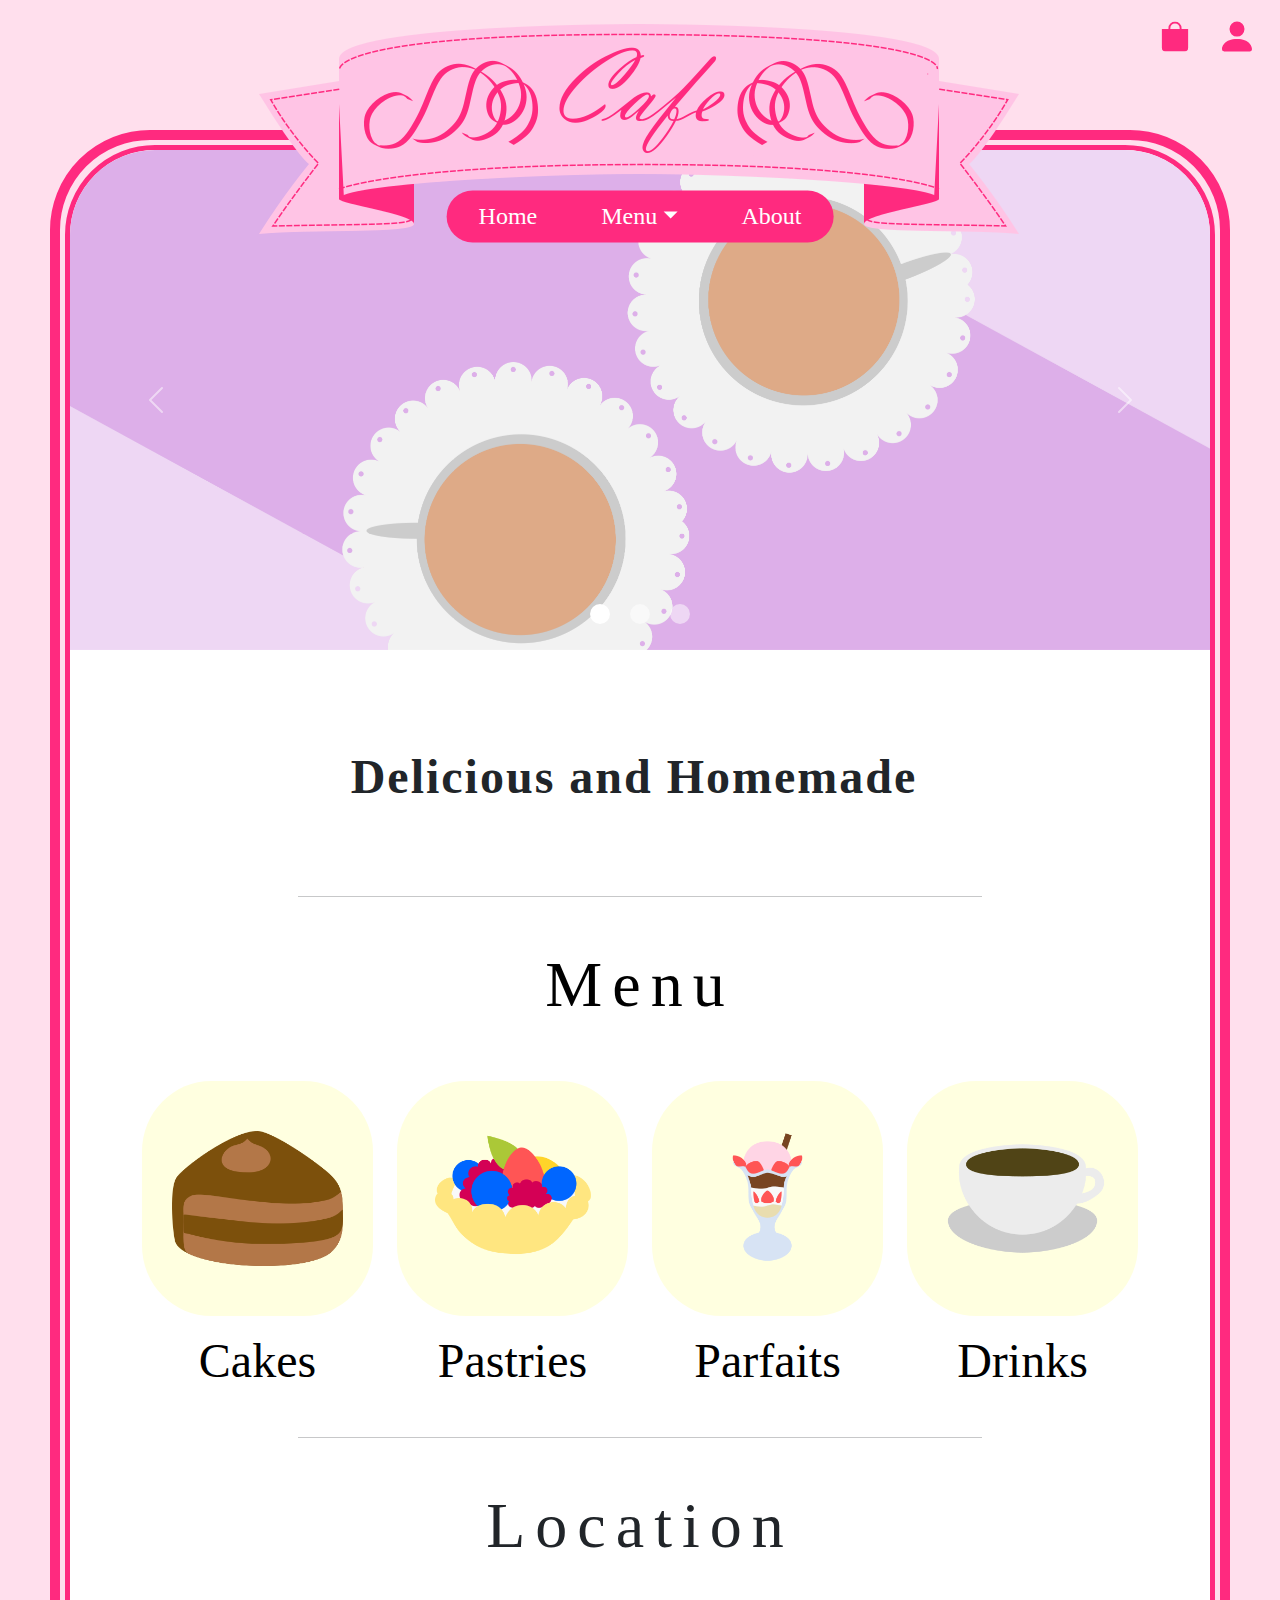
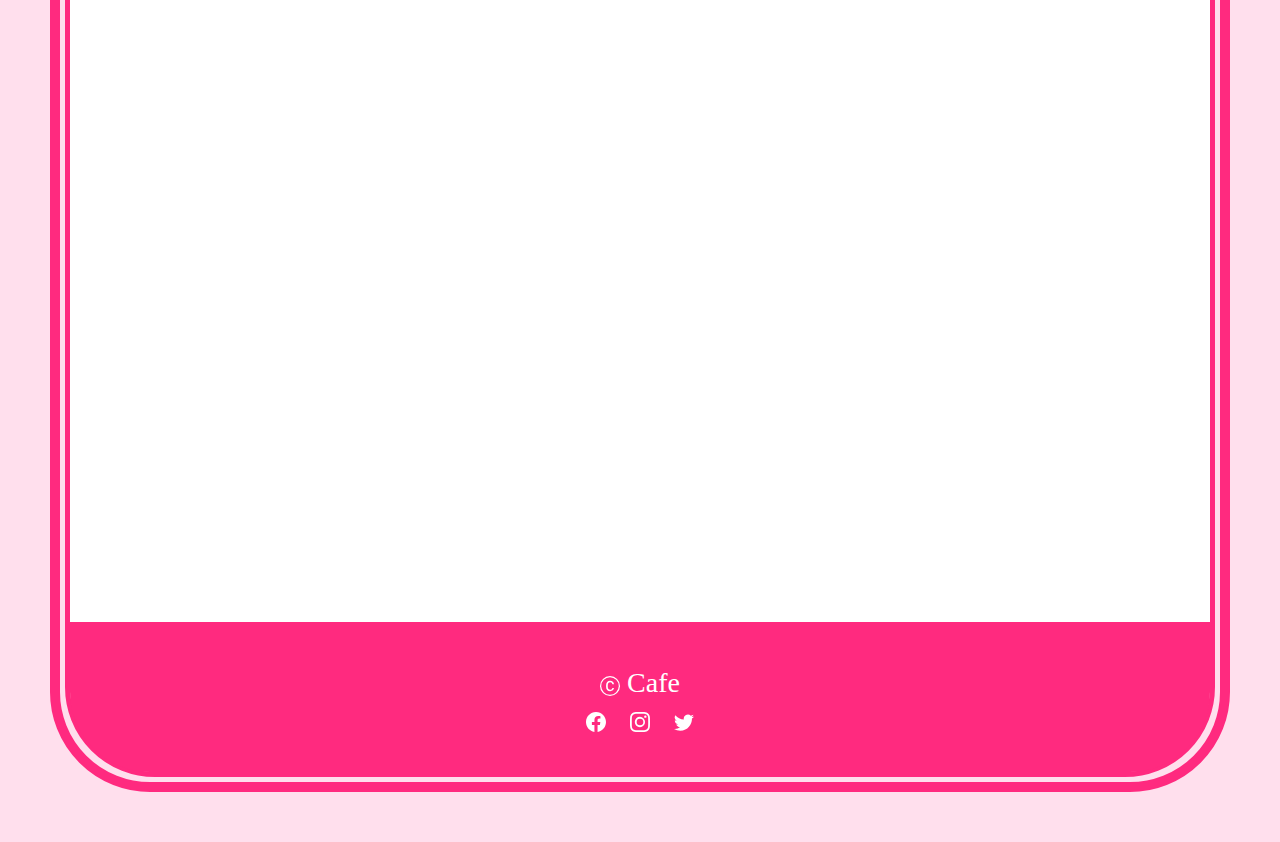
<file: index.html>
<!DOCTYPE html>
<html lang="en">
<head>
    <meta charset="UTF-8">
    <meta name="viewport" content="width=device-width, initial-scale=1.0">
    <title>Cafe</title>
    <link href="https://cdn.jsdelivr.net/npm/bootstrap@5.3.3/dist/css/bootstrap.min.css" rel="stylesheet" integrity="sha384-QWTKZyjpPEjISv5WaRU9OFeRpok6YctnYmDr5pNlyT2bRjXh0JMhjY6hW+ALEwIH" crossorigin="anonymous">
    <link rel="stylesheet" href="./styles.css">
</head>
<body>
    <div id="content-border">
        <header style="height: 0px;">
            <nav class="navbar navbar-expand-lg">
                <div class="container-fluid">
                    <a href="./index.html" class="navbar-brand" id="headerImg">
                        <h1 class="d-lg-none position-absolute top-0 left-0">Cafe</h1>
                        <img class="d-none d-lg-block position-absolute top-0 start-50 z-1" src="./images/headerTitle.png" alt="Cafe">
                    </a>
                    <button class="navbar-toggler" type="button" data-bs-toggle="collapse" data-bs-target="#navbarSupportedContent" aria-controls="navbarSupportedContent" aria-expanded="false" aria-label="Toggle navigation">
                        <span class="navbar-toggler-icon"></span>
                    </button>
                    <div class="collapse navbar-collapse justify-content-center z-2 fs-4 position-absolute" id="navbarSupportedContent">
                        <ul class="navbar-nav">
                            <li class="nav-item px-4">
                                <a href="./index.html" class="nav-link" aria-current="page">Home</a>
                            </li>
                            <li class="nav-item dropdown px-4">
                                <a href="#" class="nav-link dropdown-toggle" role="button" data-bs-toggle="dropdown" aria-expanded="false">Menu</a>
                                <ul class="dropdown-menu fs-4">
                                    <li><a href="./menu.html#cakes" class="dropdown-item">Cakes</a></li>
                                    <li><a href="./menu.html#pastries" class="dropdown-item">Pastries</a></li>
                                    <li><a href="./menu.html#parfaits" class="dropdown-item">Parfaits</a></li>
                                    <li><a href="./menu.html#drinks" class="dropdown-item">Drinks</a></li>
                                </ul>
                            </li>
                            <li class="nav-item px-4">
                                <a href="./about.html" class="nav-link">About</a>
                            </li>
                            <li class="nav-item px-4 d-lg-none">
                                <a href="./cart.html" class="nav-link">Cart</a>
                            </li>
                            <li class="nav-item px-4 d-lg-none">
                                <button class="btn btn-link" type="button" data-bs-toggle="modal" data-bs-target="#accountModal">Account</button>
                            </li>
                        </ul>
                    </div>
                    <div id="headerIcons" class="d-none d-lg-block">
                        <a href="./cart.html">
                            <svg xmlns="http://www.w3.org/2000/svg" width="30" height="30" fill="#ff2a7f" class="bi bi-bag-fill" viewBox="0 0 16 16">
                                <path d="M8 1a2.5 2.5 0 0 1 2.5 2.5V4h-5v-.5A2.5 2.5 0 0 1 8 1m3.5 3v-.5a3.5 3.5 0 1 0-7 0V4H1v10a2 2 0 0 0 2 2h10a2 2 0 0 0 2-2V4z"/>
                            </svg>
                        </a>
                        <button class="btn" type="button" data-bs-toggle="modal" data-bs-target="#accountModal">
                            <svg xmlns="http://www.w3.org/2000/svg" width="40" height="40" fill="#ff2a7f" class="bi bi-person-fill" viewBox="0 0 16 16">
                                <path d="M3 14s-1 0-1-1 1-4 6-4 6 3 6 4-1 1-1 1zm5-6a3 3 0 1 0 0-6 3 3 0 0 0 0 6"/>
                            </svg>
                        </button>
                    </div>
                    <div class="modal fade" id="accountModal" tabindex="-1" aria-labelledby="accountModalLabel" aria-hidden="true">
                        <div class="modal-dialog modal-dialog-centered modal-dialog-scrollable">
                            <div class="modal-content">
                                <ul class="nav nav-underline m-3 ms-5 fs-4" id="myTab" role="tablist">
                                    <li class="nav-item" role="presentation">
                                        <button class="nav-link active" id="login-tab" data-bs-toggle="tab" data-bs-target="#login-tab-pane" type="button" role="tab" aria-controls="login-tab-pane" aria-selected="true">Log In</button>
                                    </li>
                                    <li class="nav-item" role="presentation">
                                        <button class="nav-link" id="signup-tab" data-bs-toggle="tab" data-bs-target="#signup-tab-pane" type="button" role="tab" aria-controls="signup-tab-pane" aria-selected="false">Sign Up</button>
                                    </li>
                                </ul>
                                <button class="btn-close accountModalClose" data-bs-dismiss="modal" aria-label="Close"></button>
                                <div class="tab-content" id="myTabContent">
                                    <div class="tab-pane fade show active" id="login-tab-pane" role="tabpanel" arialabelledby="login-tab" tabindex="0">
                                        <form action="..." class="m-4 d-flex flex-column justify-content-center fs-4">
                                            <div class="row mb-3 align-items-center">
                                                <label for="loginEmail" class="col-sm-3 col-form-label">Email</label>
                                                <div class="col-sm-9">
                                                    <input type="email" class="form-control" id="loginEmail" required>
                                                </div>
                                            </div>
                                            <div class="row mb-4 align-items-center">
                                                <label for="loginPassword" class="col-sm-3 col-form-label">Password</label>
                                                <div class="col-sm-9">
                                                    <input type="password" class="form-control" id="loginPassword" required>
                                                </div>
                                            </div>
                                            <button class="btn btn-light fs-4 w-25 align-self-center" type="button">
                                                <a href="./account.html">Log in</a>
                                            </button>
                                        </form>
                                    </div>
                                    <div class="tab-pane fade" id="signup-tab-pane" role="tabpanel" aria-labelledby="signup-tab" tabindex="0">
                                        <form action="..." class="m-4 d-flex flex-column justify-content-center fs-4">
                                            <div class="row mb-3">
                                                <label for="signupEmail" class="col-sm-3 col-form-label">Email</label>
                                                <div class="col-sm-9">
                                                    <input type="email" class="form-control" id="signupEmail" required>
                                                </div>
                                            </div>
                                            <div class="row mb-3">
                                                <label for="signupPassword" class="col-sm-3 col-form-label">Password</label>
                                                <div class="col-sm-9">
                                                    <input type="password" class="form-control" id="signupPassword" required>
                                                </div>
                                                <span id="passwordHelpInline" class="form-text">
                                                    Must be 8-20 characters long.
                                                </span>
                                            </div>
                                            <fieldset class="row mb-3">
                                                <legend class="col-form-label col-sm-2 pt-0">Gender</legend>
                                                <div class="col-sm-10">
                                                    <div class="form-check">
                                                        <input type="radio" class="form-check-input" name="signupGender" id="signupGenderFemale" value="female">
                                                        <label for="signupGenderFemale" class="form-check-label">Female</label>
                                                    </div>
                                                    <div class="form-check">
                                                        <input type="radio" class="form-check-input" name="signupGender" id="signupGenderMale" value="male">
                                                        <label for="signupGenderMale" class="form-check-label">Male</label>
                                                    </div>
                                                    <div class="form-check">
                                                        <input type="radio" class="form-check-input" name="signupGender" id="signupGenderNA" value="na">
                                                        <label for="signupGenderNA" class="form-check-label">Unspecified</label>
                                                    </div>
                                                </div>
                                            </fieldset>
                                            <div class="row mb-3 g-3">
                                                <label class="col-sm-3 col-form-label">Birthday</label>
                                                <div class="col-sm-5">
                                                    <select name="signupBirthMonth" id="signupBirthMonth" class="form-select">
                                                        <option selected>Month</option>
                                                        <option value="1">January</option>
                                                        <option value="2">February</option>
                                                        <option value="3">March</option>
                                                        <option value="4">April</option>
                                                        <option value="5">May</option>
                                                        <option value="6">June</option>
                                                        <option value="7">July</option>
                                                        <option value="8">August</option>
                                                        <option value="9">September</option>
                                                        <option value="10">October</option>
                                                        <option value="11">November</option>
                                                        <option value="12">December</option>
                                                    </select>
                                                </div>
                                                <div class="col-sm-3">
                                                    <select name="signupBirthDay" id="signupBirthDay" class="form-select">
                                                        <option selected>Day</option>
                                                        <option value="1">1</option>
                                                        <option value="2">2</option>
                                                        <option value="3">3</option>
                                                        <option value="4">4</option>
                                                        <option value="5">5</option>
                                                        <option value="6">6</option>
                                                        <option value="7">7</option>
                                                        <option value="8">8</option>
                                                        <option value="9">9</option>
                                                        <option value="10">10</option>
                                                        <option value="11">11</option>
                                                        <option value="12">12</option>
                                                        <option value="13">13</option>
                                                        <option value="14">14</option>
                                                        <option value="15">15</option>
                                                        <option value="16">16</option>
                                                        <option value="17">17</option>
                                                        <option value="18">18</option>
                                                        <option value="19">19</option>
                                                        <option value="20">20</option>
                                                        <option value="21">21</option>
                                                        <option value="22">22</option>
                                                        <option value="23">23</option>
                                                        <option value="24">24</option>
                                                        <option value="25">25</option>
                                                        <option value="26">26</option>
                                                        <option value="27">27</option>
                                                        <option value="28">28</option>
                                                        <option value="29">29</option>
                                                        <option value="30">30</option>
                                                        <option value="31">31</option>
                                                    </select>
                                                </div>
                                            </div>
                                            <div class="row mb-3 ms-1">
                                                <div class="form-check">
                                                    <input type="checkbox" class="form-check-input" value="" id="checkTerms" required>
                                                    <label for="checkTerms" class="form-check-label">
                                                        Agree to terms.
                                                    </label>
                                                </div>
                                            </div>
                                            <button class="btn btn-light fs-4 w-25 align-self-center" type="submit">Sign up</button>
                                        </form>
                                    </div>
                                </div>
                            </div>
                        </div>
                    </div>
                </div>
            </nav>
        </header>
        <main>
            <section class="container-fluid p-0">
                <div id="carouselExampleIndicators" class="carousel slide border-end-0" data-bs-ride="carousel">
                    <div class="carousel-indicators">
                        <button type="button" data-bs-target="#carouselExampleIndicators" data-bs-slide-to="0" class="active" aria-current="true" aria-label="Slide 1"></button>
                        <button type="button" data-bs-target="#carouselExampleIndicators" data-bs-slide-to="1" aria-label="Slide 2"></button>
                        <button type="button" data-bs-target="#carouselExampleIndicators" data-bs-slide-to="2" aria-label="Slide 3"></button>
                    </div>
                    <div class="carousel-inner">
                        <div class="carousel-item active">
                            <img src="./images/carouselImg1.png" alt="Coffee cups" class="d-block w-100 object-fit-cover">
                        </div>
                        <div class="carousel-item">
                            <img src="./images/carouselImg2.png" alt="Cafe table" class="d-block w-100 object-fit-cover">
                        </div>
                        <div class="carousel-item">
                            <img src="./images/carouselImg3.png" alt="Cake" class="d-block w-100 object-fit-cover">
                        </div>
                    </div>
                    <button class="carousel-control-prev" type="button" data-bs-target="#carouselExampleIndicators" data-bs-slide="prev">
                        <span class="carousel-control-prev-icon" aria-hidden="true"></span>
                        <span class="visually-hidden">Previous</span>
                    </button>
                    <button class="carousel-control-next" type="button" data-bs-target="#carouselExampleIndicators" data-bs-slide="next">
                        <span class="carousel-control-next-icon" aria-hidden="true"></span>
                        <span class="visually-hidden">Next</span>
                    </button>
                </div>
            </section>
            <section class="container-fluid mt-5 ps-0" id="tagline">
                <h2 class="text-center">
                    Delicious and Homemade
                </h2>
            </section>
            <hr>
            <section class="container-fluid" id="menuCategories">
                <div class="row">
                    <div class="col col-12 mb-5 sectionHeading">
                        <a href="./menu.html">Menu</a>
                    </div>
                </div>
                <div class="row mx-5">
                    <div class="col col-12 col-md-6 col-xl-3 text-center">
                        <a href="./menu.html#cakes">
                            <img src="./images/chocolateCake.png" alt="Cakes category" class="img-fluid">
                            <h2 class="mt-3">Cakes</h2>
                        </a>
                    </div>
                    <div class="col col-12 col-md-6 col-xl-3 text-center">
                        <a href="./menu.html#pastries">
                            <img src="./images/fruitTart.png" alt="Pastries category" class="img-fluid">
                            <h2 class="mt-3">Pastries</h2>
                        </a>
                    </div>
                    <div class="col col-12 col-md-6 col-xl-3 text-center">
                        <a href="./menu.html#parfaits">
                            <img src="./images/strawberryParfait.png" alt="Parfaits category" class="img-fluid">
                            <h2 class="mt-3">Parfaits</h2>
                        </a>
                    </div>
                    <div class="col col-12 col-md-6 col-xl-3 text-center">
                        <a href="./menu.html#drinks">
                            <img src="./images/coffee.png" alt="Drinks category" class="img-fluid">
                            <h2 class="mt-3">Drinks</h2>
                        </a>
                    </div>
                </div>
            </section>
            <hr>
            <section class="container-fluid mb-0">
                <div class="row">
                    <div class="col col-12 mb-5 sectionHeading">
                        Location
                    </div>
                    <iframe class="p-0" src="https://www.google.com/maps/embed?pb=!1m18!1m12!1m3!1d46052.54056290298!2d-74.06721805810481!3d40.65524178613918!2m3!1f0!2f0!3f0!3m2!1i1024!2i768!4f13.1!3m3!1m2!1s0x89c25090129c363d%3A0x40c6a5770d25022b!2sStatue%20of%20Liberty!5e0!3m2!1sen!2sus!4v1733368996898!5m2!1sen!2sus" width="800" height="600" style="border:0;" allowfullscreen="" loading="lazy" referrerpolicy="no-referrer-when-downgrade"></iframe>
                </div>
            </section>
        </main>
        <footer>
            <div class="container-fluid">
                <div class="row align-items-center">
                    <div class="col col-12 text-center">
                        <p class="mb-1 fs-3">
                            <svg xmlns="http://www.w3.org/2000/svg" width="20" height="20" fill="currentColor" class="bi bi-c-circle" viewBox="0 0 16 16">
                                <path d="M1 8a7 7 0 1 0 14 0A7 7 0 0 0 1 8m15 0A8 8 0 1 1 0 8a8 8 0 0 1 16 0M8.146 4.992c-1.212 0-1.927.92-1.927 2.502v1.06c0 1.571.703 2.462 1.927 2.462.979 0 1.641-.586 1.729-1.418h1.295v.093c-.1 1.448-1.354 2.467-3.03 2.467-2.091 0-3.269-1.336-3.269-3.603V7.482c0-2.261 1.201-3.638 3.27-3.638 1.681 0 2.935 1.054 3.029 2.572v.088H9.875c-.088-.879-.768-1.512-1.729-1.512"/>
                            </svg>
                            Cafe
                        </p>
                        <a href="#">
                            <svg xmlns="http://www.w3.org/2000/svg" width="20" height="20" fill="white" class="bi bi-facebook" viewBox="0 0 16 16">
                                <path d="M16 8.049c0-4.446-3.582-8.05-8-8.05C3.58 0-.002 3.603-.002 8.05c0 4.017 2.926 7.347 6.75 7.951v-5.625h-2.03V8.05H6.75V6.275c0-2.017 1.195-3.131 3.022-3.131.876 0 1.791.157 1.791.157v1.98h-1.009c-.993 0-1.303.621-1.303 1.258v1.51h2.218l-.354 2.326H9.25V16c3.824-.604 6.75-3.934 6.75-7.951"/>
                            </svg>
                        </a>
                        <a href="#">
                            <svg xmlns="http://www.w3.org/2000/svg" width="20" height="20" fill="white" class="bi bi-instagram" viewBox="0 0 16 16">
                                <path d="M8 0C5.829 0 5.556.01 4.703.048 3.85.088 3.269.222 2.76.42a3.9 3.9 0 0 0-1.417.923A3.9 3.9 0 0 0 .42 2.76C.222 3.268.087 3.85.048 4.7.01 5.555 0 5.827 0 8.001c0 2.172.01 2.444.048 3.297.04.852.174 1.433.372 1.942.205.526.478.972.923 1.417.444.445.89.719 1.416.923.51.198 1.09.333 1.942.372C5.555 15.99 5.827 16 8 16s2.444-.01 3.298-.048c.851-.04 1.434-.174 1.943-.372a3.9 3.9 0 0 0 1.416-.923c.445-.445.718-.891.923-1.417.197-.509.332-1.09.372-1.942C15.99 10.445 16 10.173 16 8s-.01-2.445-.048-3.299c-.04-.851-.175-1.433-.372-1.941a3.9 3.9 0 0 0-.923-1.417A3.9 3.9 0 0 0 13.24.42c-.51-.198-1.092-.333-1.943-.372C10.443.01 10.172 0 7.998 0zm-.717 1.442h.718c2.136 0 2.389.007 3.232.046.78.035 1.204.166 1.486.275.373.145.64.319.92.599s.453.546.598.92c.11.281.24.705.275 1.485.039.843.047 1.096.047 3.231s-.008 2.389-.047 3.232c-.035.78-.166 1.203-.275 1.485a2.5 2.5 0 0 1-.599.919c-.28.28-.546.453-.92.598-.28.11-.704.24-1.485.276-.843.038-1.096.047-3.232.047s-2.39-.009-3.233-.047c-.78-.036-1.203-.166-1.485-.276a2.5 2.5 0 0 1-.92-.598 2.5 2.5 0 0 1-.6-.92c-.109-.281-.24-.705-.275-1.485-.038-.843-.046-1.096-.046-3.233s.008-2.388.046-3.231c.036-.78.166-1.204.276-1.486.145-.373.319-.64.599-.92s.546-.453.92-.598c.282-.11.705-.24 1.485-.276.738-.034 1.024-.044 2.515-.045zm4.988 1.328a.96.96 0 1 0 0 1.92.96.96 0 0 0 0-1.92m-4.27 1.122a4.109 4.109 0 1 0 0 8.217 4.109 4.109 0 0 0 0-8.217m0 1.441a2.667 2.667 0 1 1 0 5.334 2.667 2.667 0 0 1 0-5.334"/>
                            </svg>
                        </a>
                        <a href="#">
                            <svg xmlns="http://www.w3.org/2000/svg" width="20" height="20" fill="white" class="bi bi-twitter" viewBox="0 0 16 16">
                                <path d="M5.026 15c6.038 0 9.341-5.003 9.341-9.334q.002-.211-.006-.422A6.7 6.7 0 0 0 16 3.542a6.7 6.7 0 0 1-1.889.518 3.3 3.3 0 0 0 1.447-1.817 6.5 6.5 0 0 1-2.087.793A3.286 3.286 0 0 0 7.875 6.03a9.32 9.32 0 0 1-6.767-3.429 3.29 3.29 0 0 0 1.018 4.382A3.3 3.3 0 0 1 .64 6.575v.045a3.29 3.29 0 0 0 2.632 3.218 3.2 3.2 0 0 1-.865.115 3 3 0 0 1-.614-.057 3.28 3.28 0 0 0 3.067 2.277A6.6 6.6 0 0 1 .78 13.58a6 6 0 0 1-.78-.045A9.34 9.34 0 0 0 5.026 15"/>
                            </svg>
                        </a>
                    </div>
                </div>
            </div>
        </footer>
    </div>
    <script src="https://cdn.jsdelivr.net/npm/bootstrap@5.3.3/dist/js/bootstrap.bundle.min.js" integrity="sha384-YvpcrYf0tY3lHB60NNkmXc5s9fDVZLESaAA55NDzOxhy9GkcIdslK1eN7N6jIeHz" crossorigin="anonymous"></script>
</body>
</html>
</file>
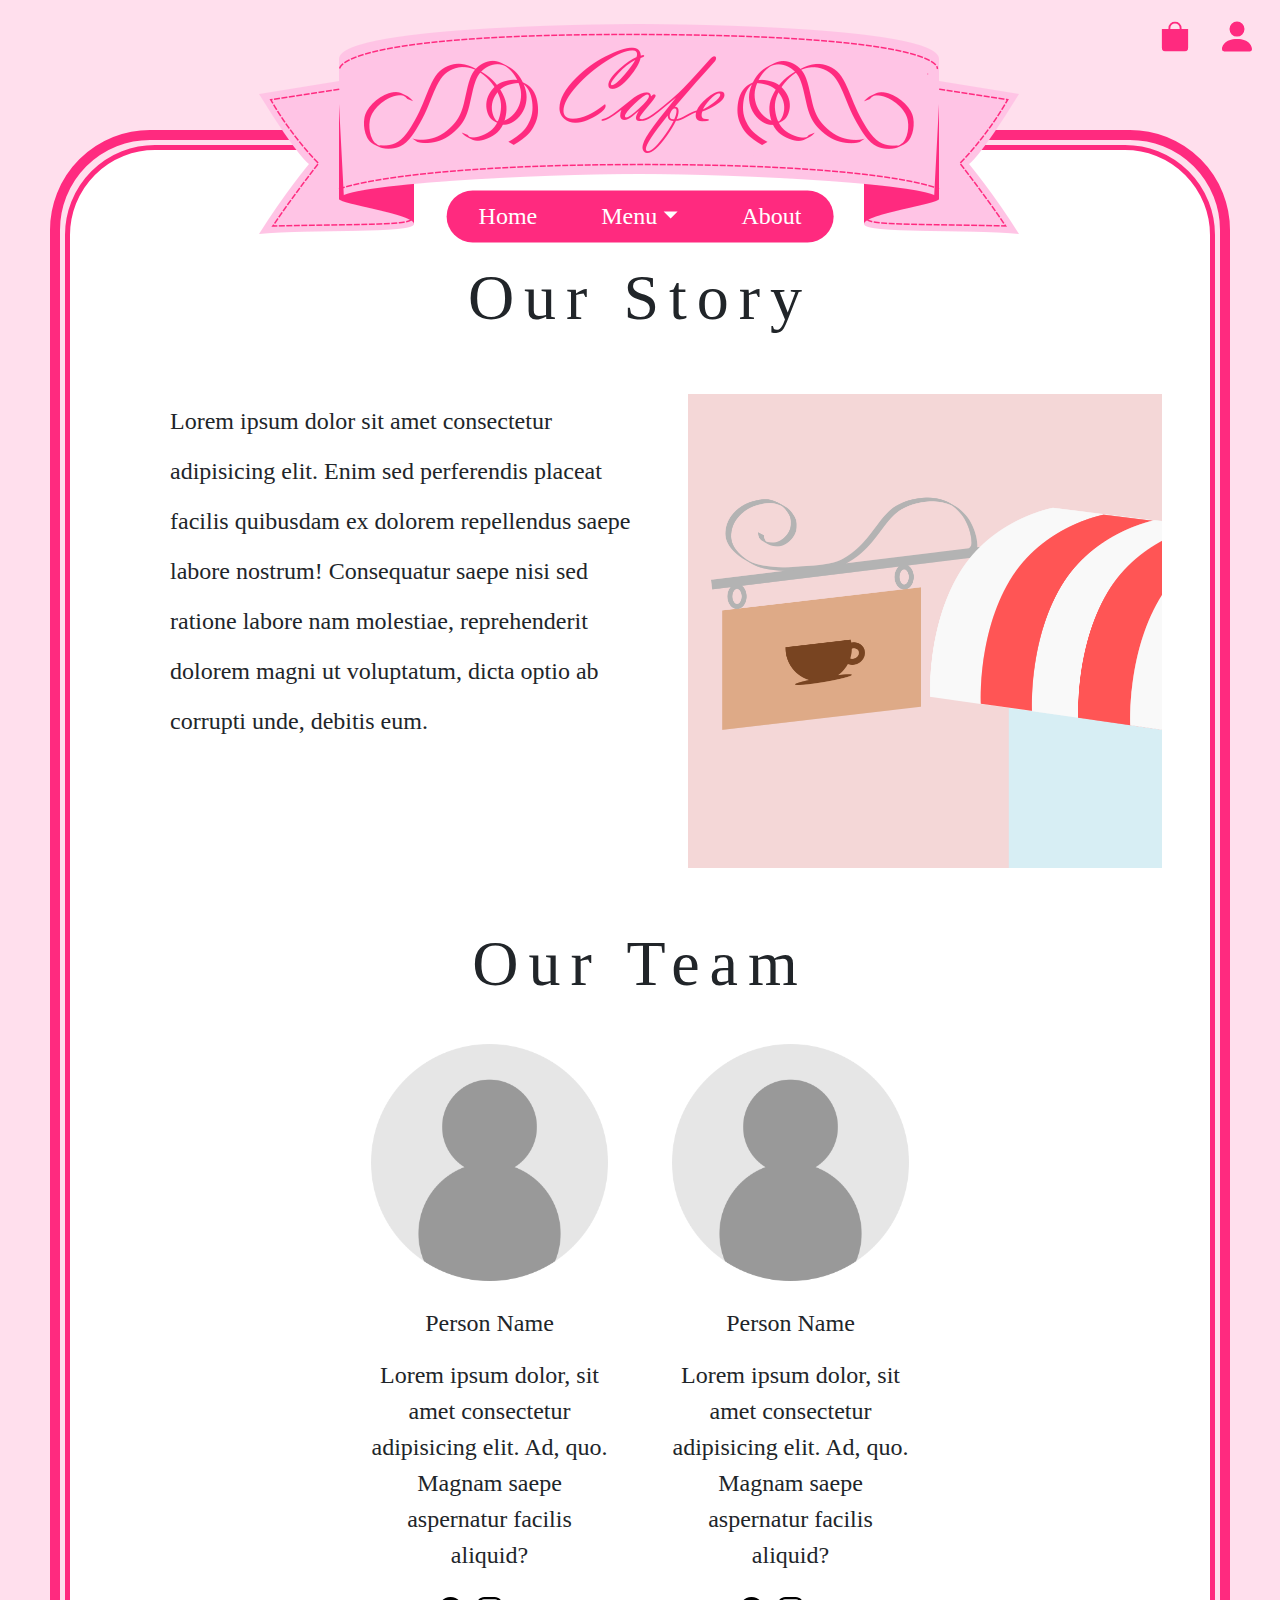
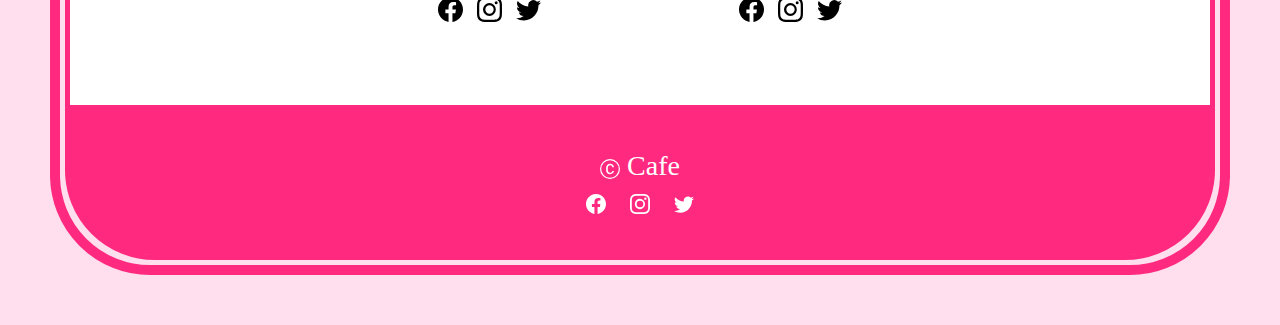
<file: about.html>
<!DOCTYPE html>
<html lang="en">
<head>
    <meta charset="UTF-8">
    <meta name="viewport" content="width=device-width, initial-scale=1.0">
    <title>About</title>
    <link href="https://cdn.jsdelivr.net/npm/bootstrap@5.3.3/dist/css/bootstrap.min.css" rel="stylesheet" integrity="sha384-QWTKZyjpPEjISv5WaRU9OFeRpok6YctnYmDr5pNlyT2bRjXh0JMhjY6hW+ALEwIH" crossorigin="anonymous">
    <link rel="stylesheet" href="./styles.css">
</head>
<body>
    <div id="content-border">
        <header>
            <nav class="navbar navbar-expand-lg">
                <div class="container-fluid">
                    <a href="./index.html" class="navbar-brand" id="headerImg">
                        <h1 class="d-lg-none position-absolute top-0 left-0">Cafe</h1>
                        <img class="d-none d-lg-block position-absolute top-0 start-50 z-1" src="./images/headerTitle.png" alt="Cafe">
                    </a>
                    <button class="navbar-toggler" type="button" data-bs-toggle="collapse" data-bs-target="#navbarSupportedContent" aria-controls="navbarSupportedContent" aria-expanded="false" aria-label="Toggle navigation">
                        <span class="navbar-toggler-icon"></span>
                    </button>
                    <div class="collapse navbar-collapse justify-content-center z-2 fs-4 position-absolute" id="navbarSupportedContent">
                        <ul class="navbar-nav">
                            <li class="nav-item px-4">
                                <a href="./index.html" class="nav-link" aria-current="page">Home</a>
                            </li>
                            <li class="nav-item dropdown px-4">
                                <a href="#" class="nav-link dropdown-toggle" role="button" data-bs-toggle="dropdown" aria-expanded="false">Menu</a>
                                <ul class="dropdown-menu fs-4">
                                    <li><a href="./menu.html#cakes" class="dropdown-item">Cakes</a></li>
                                    <li><a href="./menu.html#pastries" class="dropdown-item">Pastries</a></li>
                                    <li><a href="./menu.html#parfaits" class="dropdown-item">Parfaits</a></li>
                                    <li><a href="./menu.html#drinks" class="dropdown-item">Drinks</a></li>
                                </ul>
                            </li>
                            <li class="nav-item px-4">
                                <a href="./about.html" class="nav-link">About</a>
                            </li>
                            <li class="nav-item px-4 d-lg-none">
                                <a href="./cart.html" class="nav-link">Cart</a>
                            </li>
                            <li class="nav-item px-4 d-lg-none">
                                <button class="btn btn-link" type="button" data-bs-toggle="modal" data-bs-target="#accountModal">Account</button>
                            </li>
                        </ul>
                    </div>
                    <div id="headerIcons" class="d-none d-lg-block">
                        <a href="./cart.html">
                            <svg xmlns="http://www.w3.org/2000/svg" width="30" height="30" fill="#ff2a7f" class="bi bi-bag-fill" viewBox="0 0 16 16">
                                <path d="M8 1a2.5 2.5 0 0 1 2.5 2.5V4h-5v-.5A2.5 2.5 0 0 1 8 1m3.5 3v-.5a3.5 3.5 0 1 0-7 0V4H1v10a2 2 0 0 0 2 2h10a2 2 0 0 0 2-2V4z"/>
                            </svg>
                        </a>
                        <button class="btn" type="button" data-bs-toggle="modal" data-bs-target="#accountModal">
                            <svg xmlns="http://www.w3.org/2000/svg" width="40" height="40" fill="#ff2a7f" class="bi bi-person-fill" viewBox="0 0 16 16">
                                <path d="M3 14s-1 0-1-1 1-4 6-4 6 3 6 4-1 1-1 1zm5-6a3 3 0 1 0 0-6 3 3 0 0 0 0 6"/>
                            </svg>
                        </button>
                    </div>
                    <div class="modal fade" id="accountModal" tabindex="-1" aria-labelledby="accountModalLabel" aria-hidden="true">
                        <div class="modal-dialog modal-dialog-centered modal-dialog-scrollable">
                            <div class="modal-content">
                                <ul class="nav nav-underline m-3 ms-5 fs-4" id="myTab" role="tablist">
                                    <li class="nav-item" role="presentation">
                                        <button class="nav-link active" id="login-tab" data-bs-toggle="tab" data-bs-target="#login-tab-pane" type="button" role="tab" aria-controls="login-tab-pane" aria-selected="true">Log In</button>
                                    </li>
                                    <li class="nav-item" role="presentation">
                                        <button class="nav-link" id="signup-tab" data-bs-toggle="tab" data-bs-target="#signup-tab-pane" type="button" role="tab" aria-controls="signup-tab-pane" aria-selected="false">Sign Up</button>
                                    </li>
                                </ul>
                                <button class="btn-close accountModalClose" data-bs-dismiss="modal" aria-label="Close"></button>
                                <div class="tab-content" id="myTabContent">
                                    <div class="tab-pane fade show active" id="login-tab-pane" role="tabpanel" arialabelledby="login-tab" tabindex="0">
                                        <form action="..." class="m-4 d-flex flex-column justify-content-center fs-4">
                                            <div class="row mb-3 align-items-center">
                                                <label for="loginEmail" class="col-sm-3 col-form-label">Email</label>
                                                <div class="col-sm-9">
                                                    <input type="email" class="form-control" id="loginEmail" required>
                                                </div>
                                            </div>
                                            <div class="row mb-4 align-items-center">
                                                <label for="loginPassword" class="col-sm-3 col-form-label">Password</label>
                                                <div class="col-sm-9">
                                                    <input type="password" class="form-control" id="loginPassword" required>
                                                </div>
                                            </div>
                                            <button class="btn btn-light fs-4 w-25 align-self-center" type="button">
                                                <a href="./account.html">Log in</a>
                                            </button>
                                        </form>
                                    </div>
                                    <div class="tab-pane fade" id="signup-tab-pane" role="tabpanel" aria-labelledby="signup-tab" tabindex="0">
                                        <form action="..." class="m-4 d-flex flex-column justify-content-center fs-4">
                                            <div class="row mb-3">
                                                <label for="signupEmail" class="col-sm-3 col-form-label">Email</label>
                                                <div class="col-sm-9">
                                                    <input type="email" class="form-control" id="signupEmail" required>
                                                </div>
                                            </div>
                                            <div class="row mb-3">
                                                <label for="signupPassword" class="col-sm-3 col-form-label">Password</label>
                                                <div class="col-sm-9">
                                                    <input type="password" class="form-control" id="signupPassword" required>
                                                </div>
                                                <span id="passwordHelpInline" class="form-text">
                                                    Must be 8-20 characters long.
                                                </span>
                                            </div>
                                            <fieldset class="row mb-3">
                                                <legend class="col-form-label col-sm-2 pt-0">Gender</legend>
                                                <div class="col-sm-10">
                                                    <div class="form-check">
                                                        <input type="radio" class="form-check-input" name="signupGender" id="signupGenderFemale" value="female">
                                                        <label for="signupGenderFemale" class="form-check-label">Female</label>
                                                    </div>
                                                    <div class="form-check">
                                                        <input type="radio" class="form-check-input" name="signupGender" id="signupGenderMale" value="male">
                                                        <label for="signupGenderMale" class="form-check-label">Male</label>
                                                    </div>
                                                    <div class="form-check">
                                                        <input type="radio" class="form-check-input" name="signupGender" id="signupGenderNA" value="na">
                                                        <label for="signupGenderNA" class="form-check-label">Unspecified</label>
                                                    </div>
                                                </div>
                                            </fieldset>
                                            <div class="row mb-3 g-3">
                                                <label class="col-sm-3 col-form-label">Birthday</label>
                                                <div class="col-sm-5">
                                                    <select name="signupBirthMonth" id="signupBirthMonth" class="form-select">
                                                        <option selected>Month</option>
                                                        <option value="1">January</option>
                                                        <option value="2">February</option>
                                                        <option value="3">March</option>
                                                        <option value="4">April</option>
                                                        <option value="5">May</option>
                                                        <option value="6">June</option>
                                                        <option value="7">July</option>
                                                        <option value="8">August</option>
                                                        <option value="9">September</option>
                                                        <option value="10">October</option>
                                                        <option value="11">November</option>
                                                        <option value="12">December</option>
                                                    </select>
                                                </div>
                                                <div class="col-sm-3">
                                                    <select name="signupBirthDay" id="signupBirthDay" class="form-select">
                                                        <option selected>Day</option>
                                                        <option value="1">1</option>
                                                        <option value="2">2</option>
                                                        <option value="3">3</option>
                                                        <option value="4">4</option>
                                                        <option value="5">5</option>
                                                        <option value="6">6</option>
                                                        <option value="7">7</option>
                                                        <option value="8">8</option>
                                                        <option value="9">9</option>
                                                        <option value="10">10</option>
                                                        <option value="11">11</option>
                                                        <option value="12">12</option>
                                                        <option value="13">13</option>
                                                        <option value="14">14</option>
                                                        <option value="15">15</option>
                                                        <option value="16">16</option>
                                                        <option value="17">17</option>
                                                        <option value="18">18</option>
                                                        <option value="19">19</option>
                                                        <option value="20">20</option>
                                                        <option value="21">21</option>
                                                        <option value="22">22</option>
                                                        <option value="23">23</option>
                                                        <option value="24">24</option>
                                                        <option value="25">25</option>
                                                        <option value="26">26</option>
                                                        <option value="27">27</option>
                                                        <option value="28">28</option>
                                                        <option value="29">29</option>
                                                        <option value="30">30</option>
                                                        <option value="31">31</option>
                                                    </select>
                                                </div>
                                            </div>
                                            <div class="row mb-3 ms-1">
                                                <div class="form-check">
                                                    <input type="checkbox" class="form-check-input" value="" id="checkTerms" required>
                                                    <label for="checkTerms" class="form-check-label">
                                                        Agree to terms.
                                                    </label>
                                                </div>
                                            </div>
                                            <button class="btn btn-light fs-4 w-25 align-self-center" type="submit">Sign up</button>
                                        </form>
                                    </div>
                                </div>
                            </div>
                        </div>
                    </div>
                </div>
            </nav>
        </header>
        <main>
            <div class="container-fluid">
                <div class="row">
                    <div class="col col-12 sectionHeading">Our Story</div>
                </div>
                <div class="row d-flex align-items-start">
                    <div id="aboutText" class="col col-12 col-xl-6 order-2 order-xl-1 fs-4">
                        <p>Lorem ipsum dolor sit amet consectetur adipisicing elit. Enim sed perferendis placeat facilis quibusdam ex dolorem repellendus saepe labore nostrum! Consequatur saepe nisi sed ratione labore nam molestiae, reprehenderit dolorem magni ut voluptatum, dicta optio ab corrupti unde, debitis eum.</p>
                    </div>
                    <div class="col col-12 col-xl-6 order-1 order-xl-2 p-5 text-center">
                        <img src="./images/cafeExterior.png" alt="Cafe exterior" class="img-fluid">
                    </div>
                </div>
                <div class="row">
                    <div class="col col-12 sectionHeading">Our Team</div>
                </div>
                <div class="row justify-content-center mb-5">
                    <div class="col col-12 col-lg-6 col-xl-3 m-lg-2 p-4 text-center fs-4">
                        <img src="./images/person.png" alt="Team member 1" class="mb-4 img-fluid">
                        <p>Person Name</p>
                        <p>Lorem ipsum dolor, sit amet consectetur adipisicing elit. Ad, quo. Magnam saepe aspernatur facilis aliquid?</p>
                        <a href="#" class="me-2">
                            <svg xmlns="http://www.w3.org/2000/svg" width="25" height="25" fill="currentColor" class="bi bi-facebook" viewBox="0 0 16 16">
                                <path d="M16 8.049c0-4.446-3.582-8.05-8-8.05C3.58 0-.002 3.603-.002 8.05c0 4.017 2.926 7.347 6.75 7.951v-5.625h-2.03V8.05H6.75V6.275c0-2.017 1.195-3.131 3.022-3.131.876 0 1.791.157 1.791.157v1.98h-1.009c-.993 0-1.303.621-1.303 1.258v1.51h2.218l-.354 2.326H9.25V16c3.824-.604 6.75-3.934 6.75-7.951"/>
                            </svg>
                        </a>
                        <a href="#" class="me-2">
                            <svg xmlns="http://www.w3.org/2000/svg" width="25" height="25" fill="currentColor" class="bi bi-instagram" viewBox="0 0 16 16">
                                <path d="M8 0C5.829 0 5.556.01 4.703.048 3.85.088 3.269.222 2.76.42a3.9 3.9 0 0 0-1.417.923A3.9 3.9 0 0 0 .42 2.76C.222 3.268.087 3.85.048 4.7.01 5.555 0 5.827 0 8.001c0 2.172.01 2.444.048 3.297.04.852.174 1.433.372 1.942.205.526.478.972.923 1.417.444.445.89.719 1.416.923.51.198 1.09.333 1.942.372C5.555 15.99 5.827 16 8 16s2.444-.01 3.298-.048c.851-.04 1.434-.174 1.943-.372a3.9 3.9 0 0 0 1.416-.923c.445-.445.718-.891.923-1.417.197-.509.332-1.09.372-1.942C15.99 10.445 16 10.173 16 8s-.01-2.445-.048-3.299c-.04-.851-.175-1.433-.372-1.941a3.9 3.9 0 0 0-.923-1.417A3.9 3.9 0 0 0 13.24.42c-.51-.198-1.092-.333-1.943-.372C10.443.01 10.172 0 7.998 0zm-.717 1.442h.718c2.136 0 2.389.007 3.232.046.78.035 1.204.166 1.486.275.373.145.64.319.92.599s.453.546.598.92c.11.281.24.705.275 1.485.039.843.047 1.096.047 3.231s-.008 2.389-.047 3.232c-.035.78-.166 1.203-.275 1.485a2.5 2.5 0 0 1-.599.919c-.28.28-.546.453-.92.598-.28.11-.704.24-1.485.276-.843.038-1.096.047-3.232.047s-2.39-.009-3.233-.047c-.78-.036-1.203-.166-1.485-.276a2.5 2.5 0 0 1-.92-.598 2.5 2.5 0 0 1-.6-.92c-.109-.281-.24-.705-.275-1.485-.038-.843-.046-1.096-.046-3.233s.008-2.388.046-3.231c.036-.78.166-1.204.276-1.486.145-.373.319-.64.599-.92s.546-.453.92-.598c.282-.11.705-.24 1.485-.276.738-.034 1.024-.044 2.515-.045zm4.988 1.328a.96.96 0 1 0 0 1.92.96.96 0 0 0 0-1.92m-4.27 1.122a4.109 4.109 0 1 0 0 8.217 4.109 4.109 0 0 0 0-8.217m0 1.441a2.667 2.667 0 1 1 0 5.334 2.667 2.667 0 0 1 0-5.334"/>
                            </svg>
                        </a>
                        <a href="#">
                            <svg xmlns="http://www.w3.org/2000/svg" width="25" height="25" fill="currentColor" class="bi bi-twitter" viewBox="0 0 16 16">
                                <path d="M5.026 15c6.038 0 9.341-5.003 9.341-9.334q.002-.211-.006-.422A6.7 6.7 0 0 0 16 3.542a6.7 6.7 0 0 1-1.889.518 3.3 3.3 0 0 0 1.447-1.817 6.5 6.5 0 0 1-2.087.793A3.286 3.286 0 0 0 7.875 6.03a9.32 9.32 0 0 1-6.767-3.429 3.29 3.29 0 0 0 1.018 4.382A3.3 3.3 0 0 1 .64 6.575v.045a3.29 3.29 0 0 0 2.632 3.218 3.2 3.2 0 0 1-.865.115 3 3 0 0 1-.614-.057 3.28 3.28 0 0 0 3.067 2.277A6.6 6.6 0 0 1 .78 13.58a6 6 0 0 1-.78-.045A9.34 9.34 0 0 0 5.026 15"/>
                            </svg>
                        </a>
                    </div>
                    <div class="col col-12 col-lg-6 col-xl-3 m-lg-2 p-4 text-center fs-4">
                        <img src="./images/person.png" alt="Team member 2" class="mb-4 img-fluid">
                        <p>Person Name</p>
                        <p>Lorem ipsum dolor, sit amet consectetur adipisicing elit. Ad, quo. Magnam saepe aspernatur facilis aliquid?</p>
                        <a href="#" class="me-2">
                            <svg xmlns="http://www.w3.org/2000/svg" width="25" height="25" fill="currentColor" class="bi bi-facebook" viewBox="0 0 16 16">
                                <path d="M16 8.049c0-4.446-3.582-8.05-8-8.05C3.58 0-.002 3.603-.002 8.05c0 4.017 2.926 7.347 6.75 7.951v-5.625h-2.03V8.05H6.75V6.275c0-2.017 1.195-3.131 3.022-3.131.876 0 1.791.157 1.791.157v1.98h-1.009c-.993 0-1.303.621-1.303 1.258v1.51h2.218l-.354 2.326H9.25V16c3.824-.604 6.75-3.934 6.75-7.951"/>
                            </svg>
                        </a>
                        <a href="#" class="me-2">
                            <svg xmlns="http://www.w3.org/2000/svg" width="25" height="25" fill="currentColor" class="bi bi-instagram" viewBox="0 0 16 16">
                                <path d="M8 0C5.829 0 5.556.01 4.703.048 3.85.088 3.269.222 2.76.42a3.9 3.9 0 0 0-1.417.923A3.9 3.9 0 0 0 .42 2.76C.222 3.268.087 3.85.048 4.7.01 5.555 0 5.827 0 8.001c0 2.172.01 2.444.048 3.297.04.852.174 1.433.372 1.942.205.526.478.972.923 1.417.444.445.89.719 1.416.923.51.198 1.09.333 1.942.372C5.555 15.99 5.827 16 8 16s2.444-.01 3.298-.048c.851-.04 1.434-.174 1.943-.372a3.9 3.9 0 0 0 1.416-.923c.445-.445.718-.891.923-1.417.197-.509.332-1.09.372-1.942C15.99 10.445 16 10.173 16 8s-.01-2.445-.048-3.299c-.04-.851-.175-1.433-.372-1.941a3.9 3.9 0 0 0-.923-1.417A3.9 3.9 0 0 0 13.24.42c-.51-.198-1.092-.333-1.943-.372C10.443.01 10.172 0 7.998 0zm-.717 1.442h.718c2.136 0 2.389.007 3.232.046.78.035 1.204.166 1.486.275.373.145.64.319.92.599s.453.546.598.92c.11.281.24.705.275 1.485.039.843.047 1.096.047 3.231s-.008 2.389-.047 3.232c-.035.78-.166 1.203-.275 1.485a2.5 2.5 0 0 1-.599.919c-.28.28-.546.453-.92.598-.28.11-.704.24-1.485.276-.843.038-1.096.047-3.232.047s-2.39-.009-3.233-.047c-.78-.036-1.203-.166-1.485-.276a2.5 2.5 0 0 1-.92-.598 2.5 2.5 0 0 1-.6-.92c-.109-.281-.24-.705-.275-1.485-.038-.843-.046-1.096-.046-3.233s.008-2.388.046-3.231c.036-.78.166-1.204.276-1.486.145-.373.319-.64.599-.92s.546-.453.92-.598c.282-.11.705-.24 1.485-.276.738-.034 1.024-.044 2.515-.045zm4.988 1.328a.96.96 0 1 0 0 1.92.96.96 0 0 0 0-1.92m-4.27 1.122a4.109 4.109 0 1 0 0 8.217 4.109 4.109 0 0 0 0-8.217m0 1.441a2.667 2.667 0 1 1 0 5.334 2.667 2.667 0 0 1 0-5.334"/>
                            </svg>
                        </a>
                        <a href="#">
                            <svg xmlns="http://www.w3.org/2000/svg" width="25" height="25" fill="currentColor" class="bi bi-twitter" viewBox="0 0 16 16">
                                <path d="M5.026 15c6.038 0 9.341-5.003 9.341-9.334q.002-.211-.006-.422A6.7 6.7 0 0 0 16 3.542a6.7 6.7 0 0 1-1.889.518 3.3 3.3 0 0 0 1.447-1.817 6.5 6.5 0 0 1-2.087.793A3.286 3.286 0 0 0 7.875 6.03a9.32 9.32 0 0 1-6.767-3.429 3.29 3.29 0 0 0 1.018 4.382A3.3 3.3 0 0 1 .64 6.575v.045a3.29 3.29 0 0 0 2.632 3.218 3.2 3.2 0 0 1-.865.115 3 3 0 0 1-.614-.057 3.28 3.28 0 0 0 3.067 2.277A6.6 6.6 0 0 1 .78 13.58a6 6 0 0 1-.78-.045A9.34 9.34 0 0 0 5.026 15"/>
                            </svg>
                        </a>
                    </div>
                </div>
            </div>
        </main>
        <footer>
            <div class="container-fluid">
                <div class="row align-items-center">
                    <div class="col col-12 text-center">
                        <p class="mb-1 fs-3">
                            <svg xmlns="http://www.w3.org/2000/svg" width="20" height="20" fill="currentColor" class="bi bi-c-circle" viewBox="0 0 16 16">
                                <path d="M1 8a7 7 0 1 0 14 0A7 7 0 0 0 1 8m15 0A8 8 0 1 1 0 8a8 8 0 0 1 16 0M8.146 4.992c-1.212 0-1.927.92-1.927 2.502v1.06c0 1.571.703 2.462 1.927 2.462.979 0 1.641-.586 1.729-1.418h1.295v.093c-.1 1.448-1.354 2.467-3.03 2.467-2.091 0-3.269-1.336-3.269-3.603V7.482c0-2.261 1.201-3.638 3.27-3.638 1.681 0 2.935 1.054 3.029 2.572v.088H9.875c-.088-.879-.768-1.512-1.729-1.512"/>
                            </svg>
                            Cafe
                        </p>
                        <a href="#">
                            <svg xmlns="http://www.w3.org/2000/svg" width="20" height="20" fill="white" class="bi bi-facebook" viewBox="0 0 16 16">
                                <path d="M16 8.049c0-4.446-3.582-8.05-8-8.05C3.58 0-.002 3.603-.002 8.05c0 4.017 2.926 7.347 6.75 7.951v-5.625h-2.03V8.05H6.75V6.275c0-2.017 1.195-3.131 3.022-3.131.876 0 1.791.157 1.791.157v1.98h-1.009c-.993 0-1.303.621-1.303 1.258v1.51h2.218l-.354 2.326H9.25V16c3.824-.604 6.75-3.934 6.75-7.951"/>
                            </svg>
                        </a>
                        <a href="#">
                            <svg xmlns="http://www.w3.org/2000/svg" width="20" height="20" fill="white" class="bi bi-instagram" viewBox="0 0 16 16">
                                <path d="M8 0C5.829 0 5.556.01 4.703.048 3.85.088 3.269.222 2.76.42a3.9 3.9 0 0 0-1.417.923A3.9 3.9 0 0 0 .42 2.76C.222 3.268.087 3.85.048 4.7.01 5.555 0 5.827 0 8.001c0 2.172.01 2.444.048 3.297.04.852.174 1.433.372 1.942.205.526.478.972.923 1.417.444.445.89.719 1.416.923.51.198 1.09.333 1.942.372C5.555 15.99 5.827 16 8 16s2.444-.01 3.298-.048c.851-.04 1.434-.174 1.943-.372a3.9 3.9 0 0 0 1.416-.923c.445-.445.718-.891.923-1.417.197-.509.332-1.09.372-1.942C15.99 10.445 16 10.173 16 8s-.01-2.445-.048-3.299c-.04-.851-.175-1.433-.372-1.941a3.9 3.9 0 0 0-.923-1.417A3.9 3.9 0 0 0 13.24.42c-.51-.198-1.092-.333-1.943-.372C10.443.01 10.172 0 7.998 0zm-.717 1.442h.718c2.136 0 2.389.007 3.232.046.78.035 1.204.166 1.486.275.373.145.64.319.92.599s.453.546.598.92c.11.281.24.705.275 1.485.039.843.047 1.096.047 3.231s-.008 2.389-.047 3.232c-.035.78-.166 1.203-.275 1.485a2.5 2.5 0 0 1-.599.919c-.28.28-.546.453-.92.598-.28.11-.704.24-1.485.276-.843.038-1.096.047-3.232.047s-2.39-.009-3.233-.047c-.78-.036-1.203-.166-1.485-.276a2.5 2.5 0 0 1-.92-.598 2.5 2.5 0 0 1-.6-.92c-.109-.281-.24-.705-.275-1.485-.038-.843-.046-1.096-.046-3.233s.008-2.388.046-3.231c.036-.78.166-1.204.276-1.486.145-.373.319-.64.599-.92s.546-.453.92-.598c.282-.11.705-.24 1.485-.276.738-.034 1.024-.044 2.515-.045zm4.988 1.328a.96.96 0 1 0 0 1.92.96.96 0 0 0 0-1.92m-4.27 1.122a4.109 4.109 0 1 0 0 8.217 4.109 4.109 0 0 0 0-8.217m0 1.441a2.667 2.667 0 1 1 0 5.334 2.667 2.667 0 0 1 0-5.334"/>
                            </svg>
                        </a>
                        <a href="#">
                            <svg xmlns="http://www.w3.org/2000/svg" width="20" height="20" fill="white" class="bi bi-twitter" viewBox="0 0 16 16">
                                <path d="M5.026 15c6.038 0 9.341-5.003 9.341-9.334q.002-.211-.006-.422A6.7 6.7 0 0 0 16 3.542a6.7 6.7 0 0 1-1.889.518 3.3 3.3 0 0 0 1.447-1.817 6.5 6.5 0 0 1-2.087.793A3.286 3.286 0 0 0 7.875 6.03a9.32 9.32 0 0 1-6.767-3.429 3.29 3.29 0 0 0 1.018 4.382A3.3 3.3 0 0 1 .64 6.575v.045a3.29 3.29 0 0 0 2.632 3.218 3.2 3.2 0 0 1-.865.115 3 3 0 0 1-.614-.057 3.28 3.28 0 0 0 3.067 2.277A6.6 6.6 0 0 1 .78 13.58a6 6 0 0 1-.78-.045A9.34 9.34 0 0 0 5.026 15"/>
                            </svg>
                        </a>
                    </div>
                </div>
            </div>
        </footer>
    </div>
    <script src="https://cdn.jsdelivr.net/npm/bootstrap@5.3.3/dist/js/bootstrap.bundle.min.js" integrity="sha384-YvpcrYf0tY3lHB60NNkmXc5s9fDVZLESaAA55NDzOxhy9GkcIdslK1eN7N6jIeHz" crossorigin="anonymous"></script>
</body>
</html>
</file>
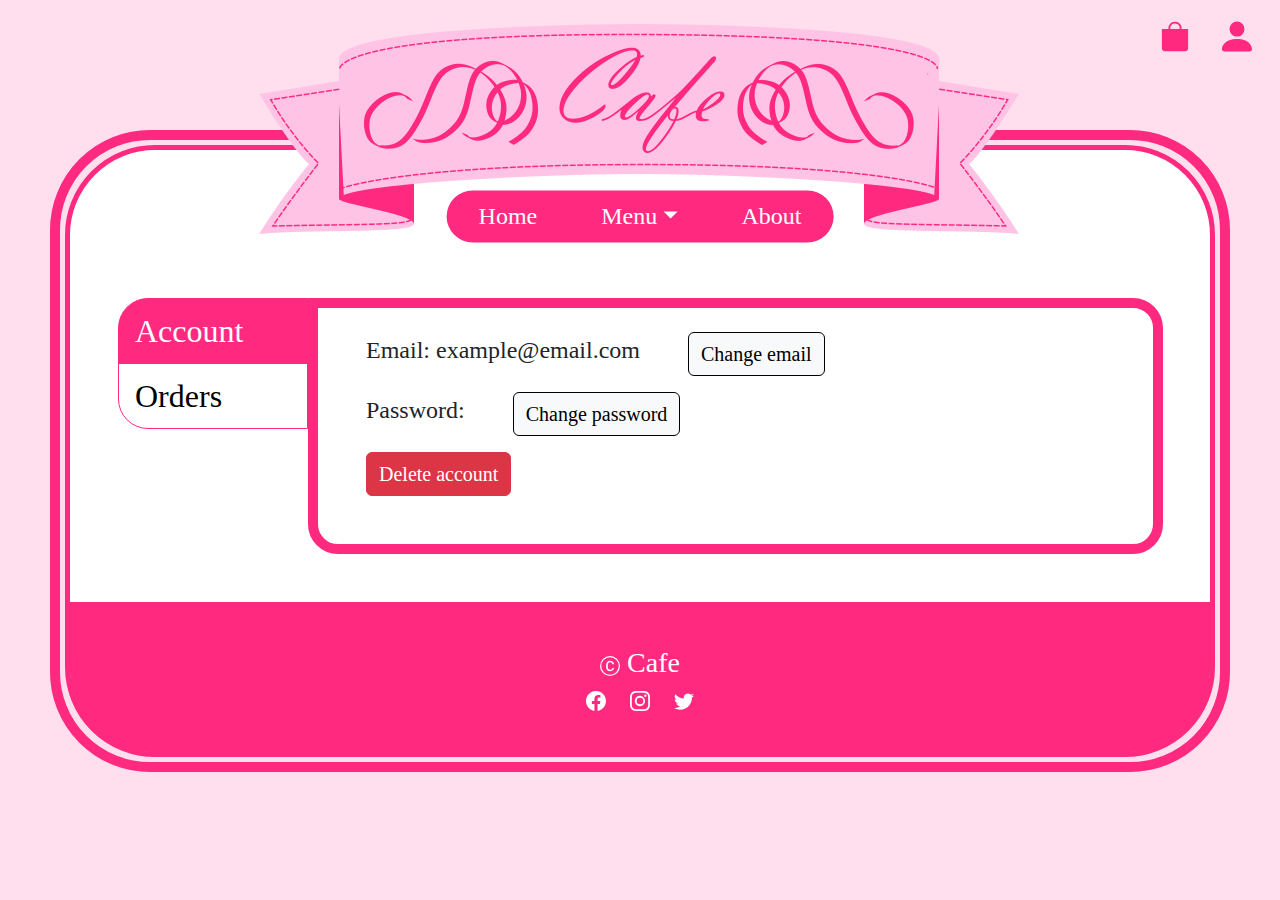
<file: account.html>
<!DOCTYPE html>
<html lang="en">
<head>
    <meta charset="UTF-8">
    <meta name="viewport" content="width=device-width, initial-scale=1.0">
    <title>Account</title>
    <link href="https://cdn.jsdelivr.net/npm/bootstrap@5.3.3/dist/css/bootstrap.min.css" rel="stylesheet" integrity="sha384-QWTKZyjpPEjISv5WaRU9OFeRpok6YctnYmDr5pNlyT2bRjXh0JMhjY6hW+ALEwIH" crossorigin="anonymous">
    <link rel="stylesheet" href="./styles.css">
</head>
<body>
    <div id="content-border">
        <header>
            <nav class="navbar navbar-expand-lg">
                <div class="container-fluid">
                    <a href="./index.html" class="navbar-brand" id="headerImg">
                        <h1 class="d-lg-none position-absolute top-0 left-0">Cafe</h1>
                        <img class="d-none d-lg-block position-absolute top-0 start-50 z-1" src="./images/headerTitle.png" alt="Cafe">
                    </a>
                    <button class="navbar-toggler" type="button" data-bs-toggle="collapse" data-bs-target="#navbarSupportedContent" aria-controls="navbarSupportedContent" aria-expanded="false" aria-label="Toggle navigation">
                        <span class="navbar-toggler-icon"></span>
                    </button>
                    <div class="collapse navbar-collapse justify-content-center z-2 fs-4 position-absolute" id="navbarSupportedContent">
                        <ul class="navbar-nav">
                            <li class="nav-item px-4">
                                <a href="./index.html" class="nav-link" aria-current="page">Home</a>
                            </li>
                            <li class="nav-item dropdown px-4">
                                <a href="#" class="nav-link dropdown-toggle" role="button" data-bs-toggle="dropdown" aria-expanded="false">Menu</a>
                                <ul class="dropdown-menu fs-4">
                                    <li><a href="./menu.html#cakes" class="dropdown-item">Cakes</a></li>
                                    <li><a href="./menu.html#pastries" class="dropdown-item">Pastries</a></li>
                                    <li><a href="./menu.html#parfaits" class="dropdown-item">Parfaits</a></li>
                                    <li><a href="./menu.html#drinks" class="dropdown-item">Drinks</a></li>
                                </ul>
                            </li>
                            <li class="nav-item px-4">
                                <a href="./about.html" class="nav-link">About</a>
                            </li>
                            <li class="nav-item px-4 d-lg-none">
                                <a href="./cart.html" class="nav-link">Cart</a>
                            </li>
                            <li class="nav-item px-4 d-lg-none">
                                <button class="btn btn-link" type="button" data-bs-toggle="modal" data-bs-target="#accountModal">Account</button>
                            </li>
                        </ul>
                    </div>
                    <div id="headerIcons" class="d-none d-lg-block">
                        <a href="./cart.html">
                            <svg xmlns="http://www.w3.org/2000/svg" width="30" height="30" fill="#ff2a7f" class="bi bi-bag-fill" viewBox="0 0 16 16">
                                <path d="M8 1a2.5 2.5 0 0 1 2.5 2.5V4h-5v-.5A2.5 2.5 0 0 1 8 1m3.5 3v-.5a3.5 3.5 0 1 0-7 0V4H1v10a2 2 0 0 0 2 2h10a2 2 0 0 0 2-2V4z"/>
                            </svg>
                        </a>
                        <button class="btn" type="button" data-bs-toggle="modal" data-bs-target="#accountModal">
                            <svg xmlns="http://www.w3.org/2000/svg" width="40" height="40" fill="#ff2a7f" class="bi bi-person-fill" viewBox="0 0 16 16">
                                <path d="M3 14s-1 0-1-1 1-4 6-4 6 3 6 4-1 1-1 1zm5-6a3 3 0 1 0 0-6 3 3 0 0 0 0 6"/>
                            </svg>
                        </button>
                    </div>
                    <div class="modal fade" id="accountModal" tabindex="-1" aria-labelledby="accountModalLabel" aria-hidden="true">
                        <div class="modal-dialog modal-dialog-centered modal-dialog-scrollable">
                            <div class="modal-content">
                                <ul class="nav nav-underline m-3 ms-5 fs-4" id="myTab" role="tablist">
                                    <li class="nav-item" role="presentation">
                                        <button class="nav-link active" id="login-tab" data-bs-toggle="tab" data-bs-target="#login-tab-pane" type="button" role="tab" aria-controls="login-tab-pane" aria-selected="true">Log In</button>
                                    </li>
                                    <li class="nav-item" role="presentation">
                                        <button class="nav-link" id="signup-tab" data-bs-toggle="tab" data-bs-target="#signup-tab-pane" type="button" role="tab" aria-controls="signup-tab-pane" aria-selected="false">Sign Up</button>
                                    </li>
                                </ul>
                                <button class="btn-close accountModalClose" data-bs-dismiss="modal" aria-label="Close"></button>
                                <div class="tab-content" id="myTabContent">
                                    <div class="tab-pane fade show active" id="login-tab-pane" role="tabpanel" arialabelledby="login-tab" tabindex="0">
                                        <form action="..." class="m-4 d-flex flex-column justify-content-center fs-4">
                                            <div class="row mb-3 align-items-center">
                                                <label for="loginEmail" class="col-sm-3 col-form-label">Email</label>
                                                <div class="col-sm-9">
                                                    <input type="email" class="form-control" id="loginEmail" required>
                                                </div>
                                            </div>
                                            <div class="row mb-4 align-items-center">
                                                <label for="loginPassword" class="col-sm-3 col-form-label">Password</label>
                                                <div class="col-sm-9">
                                                    <input type="password" class="form-control" id="loginPassword" required>
                                                </div>
                                            </div>
                                            <button class="btn btn-light fs-4 w-25 align-self-center" type="button">
                                                <a href="./account.html">Log in</a>
                                            </button>
                                        </form>
                                    </div>
                                    <div class="tab-pane fade" id="signup-tab-pane" role="tabpanel" aria-labelledby="signup-tab" tabindex="0">
                                        <form action="..." class="m-4 d-flex flex-column justify-content-center fs-4">
                                            <div class="row mb-3">
                                                <label for="signupEmail" class="col-sm-3 col-form-label">Email</label>
                                                <div class="col-sm-9">
                                                    <input type="email" class="form-control" id="signupEmail" required>
                                                </div>
                                            </div>
                                            <div class="row mb-3">
                                                <label for="signupPassword" class="col-sm-3 col-form-label">Password</label>
                                                <div class="col-sm-9">
                                                    <input type="password" class="form-control" id="signupPassword" required>
                                                </div>
                                                <span id="passwordHelpInline" class="form-text">
                                                    Must be 8-20 characters long.
                                                </span>
                                            </div>
                                            <fieldset class="row mb-3">
                                                <legend class="col-form-label col-sm-2 pt-0">Gender</legend>
                                                <div class="col-sm-10">
                                                    <div class="form-check">
                                                        <input type="radio" class="form-check-input" name="signupGender" id="signupGenderFemale" value="female">
                                                        <label for="signupGenderFemale" class="form-check-label">Female</label>
                                                    </div>
                                                    <div class="form-check">
                                                        <input type="radio" class="form-check-input" name="signupGender" id="signupGenderMale" value="male">
                                                        <label for="signupGenderMale" class="form-check-label">Male</label>
                                                    </div>
                                                    <div class="form-check">
                                                        <input type="radio" class="form-check-input" name="signupGender" id="signupGenderNA" value="na">
                                                        <label for="signupGenderNA" class="form-check-label">Unspecified</label>
                                                    </div>
                                                </div>
                                            </fieldset>
                                            <div class="row mb-3 g-3">
                                                <label class="col-sm-3 col-form-label">Birthday</label>
                                                <div class="col-sm-5">
                                                    <select name="signupBirthMonth" id="signupBirthMonth" class="form-select">
                                                        <option selected>Month</option>
                                                        <option value="1">January</option>
                                                        <option value="2">February</option>
                                                        <option value="3">March</option>
                                                        <option value="4">April</option>
                                                        <option value="5">May</option>
                                                        <option value="6">June</option>
                                                        <option value="7">July</option>
                                                        <option value="8">August</option>
                                                        <option value="9">September</option>
                                                        <option value="10">October</option>
                                                        <option value="11">November</option>
                                                        <option value="12">December</option>
                                                    </select>
                                                </div>
                                                <div class="col-sm-3">
                                                    <select name="signupBirthDay" id="signupBirthDay" class="form-select">
                                                        <option selected>Day</option>
                                                        <option value="1">1</option>
                                                        <option value="2">2</option>
                                                        <option value="3">3</option>
                                                        <option value="4">4</option>
                                                        <option value="5">5</option>
                                                        <option value="6">6</option>
                                                        <option value="7">7</option>
                                                        <option value="8">8</option>
                                                        <option value="9">9</option>
                                                        <option value="10">10</option>
                                                        <option value="11">11</option>
                                                        <option value="12">12</option>
                                                        <option value="13">13</option>
                                                        <option value="14">14</option>
                                                        <option value="15">15</option>
                                                        <option value="16">16</option>
                                                        <option value="17">17</option>
                                                        <option value="18">18</option>
                                                        <option value="19">19</option>
                                                        <option value="20">20</option>
                                                        <option value="21">21</option>
                                                        <option value="22">22</option>
                                                        <option value="23">23</option>
                                                        <option value="24">24</option>
                                                        <option value="25">25</option>
                                                        <option value="26">26</option>
                                                        <option value="27">27</option>
                                                        <option value="28">28</option>
                                                        <option value="29">29</option>
                                                        <option value="30">30</option>
                                                        <option value="31">31</option>
                                                    </select>
                                                </div>
                                            </div>
                                            <div class="row mb-3 ms-1">
                                                <div class="form-check">
                                                    <input type="checkbox" class="form-check-input" value="" id="checkTerms" required>
                                                    <label for="checkTerms" class="form-check-label">
                                                        Agree to terms.
                                                    </label>
                                                </div>
                                            </div>
                                            <button class="btn btn-light fs-4 w-25 align-self-center" type="submit">Sign up</button>
                                        </form>
                                    </div>
                                </div>
                            </div>
                        </div>
                    </div>
                </div>
            </nav>
        </header>
        <main>
            <section class="container-fluid my-5">
                <div class="row">
                    <div class="col col-12 col-lg-2 ms-5 px-0">
                        <ul class="nav nav-tabs flex-lg-column" id="accountPanel">
                            <li class="nav-item">
                                <a href="#" class="nav-link active fs-2" id="settings-tab" data-bs-toggle="tab" data-bs-target="#account-settings-pane" type="button" role="tab" aria-controls="settings-tab-pane" aria-selected="true">Account</a>
                            </li>
                            <li class="nav-item">
                                <a href="#" class="nav-link fs-2" id="history-tab" data-bs-toggle="tab" data-bs-target="#account-history-pane" type="button" role="tab" aria-controls="account-history-pane" aria-selected="false">Orders</a>
                            </li>
                        </ul>
                    </div>
                    <div class="col col-9 tab-content p-0 ms-5 m-lg-0" id="accountTabContent">
                        <div class="tab-pane fade show active" id="account-settings-pane" role="tabpanel" aria-labelledby="settings-tab" tabindex="0">
                            <div class="d-lg-inline-flex mt-4 fs-4 align-items-start">
                                <p class="px-3 px-sm-5">Email: <span>example@email.com</span></p>
                                <button class="btn btn-light border border-black fs-5 ms-3 ms-sm-5 m-lg-0">Change email</button>
                            </div>
                            <br>
                            <div class="d-lg-inline-flex mt-2 fs-4 align-items-start">
                                <p class="px-3 px-sm-5">Password: </p>
                                <button class="btn btn-light border border-black fs-5 ms-3 ms-sm-5 m-lg-0">Change password</button>
                            </div>
                            <div class="mt-2 ms-3 ms-sm-5 mb-5 align-items-start">
                                <button class="btn btn-danger fs-5 mt-5 m-lg-0">Delete account</button>
                            </div>
                        </div>
                        <div class="tab-pane fade" id="account-history-pane" role="tabpanel" aria-labelledby="history-tab" tabindex="0">
                            <div class="row m-4">
                                <div class="col col-3 d-none d-xxl-flex justify-content-center align-items-center orderImg">
                                    <img src="./images/coffee.png" alt="Coffee" height="75%">
                                </div>
                                <div class="col col-12 col-xxl-6 fs-4 px-4 d-flex flex-column">
                                    <p class="bg-light border border-black ps-2">Order #W6F02G - <span>In Progress</span></p>
                                    <p>Item 1 x 2</p>
                                    <p>Item 2 x 1</p>
                                    <p class="mt-auto mb-0">$9.45</p>
                                </div>
                                <div class="col col-12 col-xxl-3 d-flex justify-content-end fs-4 mt-3 mt-sm-0 pe-3">05/12/2024</div>
                            </div>
                            <hr>
                            <div class="row m-4">
                                <div class="col col-3 d-none d-xxl-flex justify-content-center align-items-center orderImg">
                                    <img src="./images/strawberryParfait.png" alt="Strawberry parfait" height="75%">
                                </div>
                                <div class="col col-12 col-xxl-6 fs-4 px-4 d-flex flex-column">
                                    <p class="bg-light border border-black ps-2">Order #LM3D5V - <span>Completed</span></p>
                                    <p>Item 1 x 1</p>
                                    <p class="mt-auto mb-0">$6.25</p>
                                </div>
                                <div class="col col-12 col-xxl-3 d-flex justify-content-end fs-4 mt-3 mt-sm-0 pe-3">12/07/2023</div>
                            </div>
                        </div>
                    </div>
                </div>
            </section>
        </main>
        <footer>
            <div class="container-fluid">
                <div class="row align-items-center">
                    <div class="col col-12 text-center">
                        <p class="mb-1 fs-3">
                            <svg xmlns="http://www.w3.org/2000/svg" width="20" height="20" fill="currentColor" class="bi bi-c-circle" viewBox="0 0 16 16">
                                <path d="M1 8a7 7 0 1 0 14 0A7 7 0 0 0 1 8m15 0A8 8 0 1 1 0 8a8 8 0 0 1 16 0M8.146 4.992c-1.212 0-1.927.92-1.927 2.502v1.06c0 1.571.703 2.462 1.927 2.462.979 0 1.641-.586 1.729-1.418h1.295v.093c-.1 1.448-1.354 2.467-3.03 2.467-2.091 0-3.269-1.336-3.269-3.603V7.482c0-2.261 1.201-3.638 3.27-3.638 1.681 0 2.935 1.054 3.029 2.572v.088H9.875c-.088-.879-.768-1.512-1.729-1.512"/>
                            </svg>
                            Cafe
                        </p>
                        <a href="#">
                            <svg xmlns="http://www.w3.org/2000/svg" width="20" height="20" fill="white" class="bi bi-facebook" viewBox="0 0 16 16">
                                <path d="M16 8.049c0-4.446-3.582-8.05-8-8.05C3.58 0-.002 3.603-.002 8.05c0 4.017 2.926 7.347 6.75 7.951v-5.625h-2.03V8.05H6.75V6.275c0-2.017 1.195-3.131 3.022-3.131.876 0 1.791.157 1.791.157v1.98h-1.009c-.993 0-1.303.621-1.303 1.258v1.51h2.218l-.354 2.326H9.25V16c3.824-.604 6.75-3.934 6.75-7.951"/>
                            </svg>
                        </a>
                        <a href="#">
                            <svg xmlns="http://www.w3.org/2000/svg" width="20" height="20" fill="white" class="bi bi-instagram" viewBox="0 0 16 16">
                                <path d="M8 0C5.829 0 5.556.01 4.703.048 3.85.088 3.269.222 2.76.42a3.9 3.9 0 0 0-1.417.923A3.9 3.9 0 0 0 .42 2.76C.222 3.268.087 3.85.048 4.7.01 5.555 0 5.827 0 8.001c0 2.172.01 2.444.048 3.297.04.852.174 1.433.372 1.942.205.526.478.972.923 1.417.444.445.89.719 1.416.923.51.198 1.09.333 1.942.372C5.555 15.99 5.827 16 8 16s2.444-.01 3.298-.048c.851-.04 1.434-.174 1.943-.372a3.9 3.9 0 0 0 1.416-.923c.445-.445.718-.891.923-1.417.197-.509.332-1.09.372-1.942C15.99 10.445 16 10.173 16 8s-.01-2.445-.048-3.299c-.04-.851-.175-1.433-.372-1.941a3.9 3.9 0 0 0-.923-1.417A3.9 3.9 0 0 0 13.24.42c-.51-.198-1.092-.333-1.943-.372C10.443.01 10.172 0 7.998 0zm-.717 1.442h.718c2.136 0 2.389.007 3.232.046.78.035 1.204.166 1.486.275.373.145.64.319.92.599s.453.546.598.92c.11.281.24.705.275 1.485.039.843.047 1.096.047 3.231s-.008 2.389-.047 3.232c-.035.78-.166 1.203-.275 1.485a2.5 2.5 0 0 1-.599.919c-.28.28-.546.453-.92.598-.28.11-.704.24-1.485.276-.843.038-1.096.047-3.232.047s-2.39-.009-3.233-.047c-.78-.036-1.203-.166-1.485-.276a2.5 2.5 0 0 1-.92-.598 2.5 2.5 0 0 1-.6-.92c-.109-.281-.24-.705-.275-1.485-.038-.843-.046-1.096-.046-3.233s.008-2.388.046-3.231c.036-.78.166-1.204.276-1.486.145-.373.319-.64.599-.92s.546-.453.92-.598c.282-.11.705-.24 1.485-.276.738-.034 1.024-.044 2.515-.045zm4.988 1.328a.96.96 0 1 0 0 1.92.96.96 0 0 0 0-1.92m-4.27 1.122a4.109 4.109 0 1 0 0 8.217 4.109 4.109 0 0 0 0-8.217m0 1.441a2.667 2.667 0 1 1 0 5.334 2.667 2.667 0 0 1 0-5.334"/>
                            </svg>
                        </a>
                        <a href="#">
                            <svg xmlns="http://www.w3.org/2000/svg" width="20" height="20" fill="white" class="bi bi-twitter" viewBox="0 0 16 16">
                                <path d="M5.026 15c6.038 0 9.341-5.003 9.341-9.334q.002-.211-.006-.422A6.7 6.7 0 0 0 16 3.542a6.7 6.7 0 0 1-1.889.518 3.3 3.3 0 0 0 1.447-1.817 6.5 6.5 0 0 1-2.087.793A3.286 3.286 0 0 0 7.875 6.03a9.32 9.32 0 0 1-6.767-3.429 3.29 3.29 0 0 0 1.018 4.382A3.3 3.3 0 0 1 .64 6.575v.045a3.29 3.29 0 0 0 2.632 3.218 3.2 3.2 0 0 1-.865.115 3 3 0 0 1-.614-.057 3.28 3.28 0 0 0 3.067 2.277A6.6 6.6 0 0 1 .78 13.58a6 6 0 0 1-.78-.045A9.34 9.34 0 0 0 5.026 15"/>
                            </svg>
                        </a>
                    </div>
                </div>
            </div>
        </footer>
    </div>
    <script src="https://cdn.jsdelivr.net/npm/bootstrap@5.3.3/dist/js/bootstrap.bundle.min.js" integrity="sha384-YvpcrYf0tY3lHB60NNkmXc5s9fDVZLESaAA55NDzOxhy9GkcIdslK1eN7N6jIeHz" crossorigin="anonymous"></script>
</body>
</html>
</file>
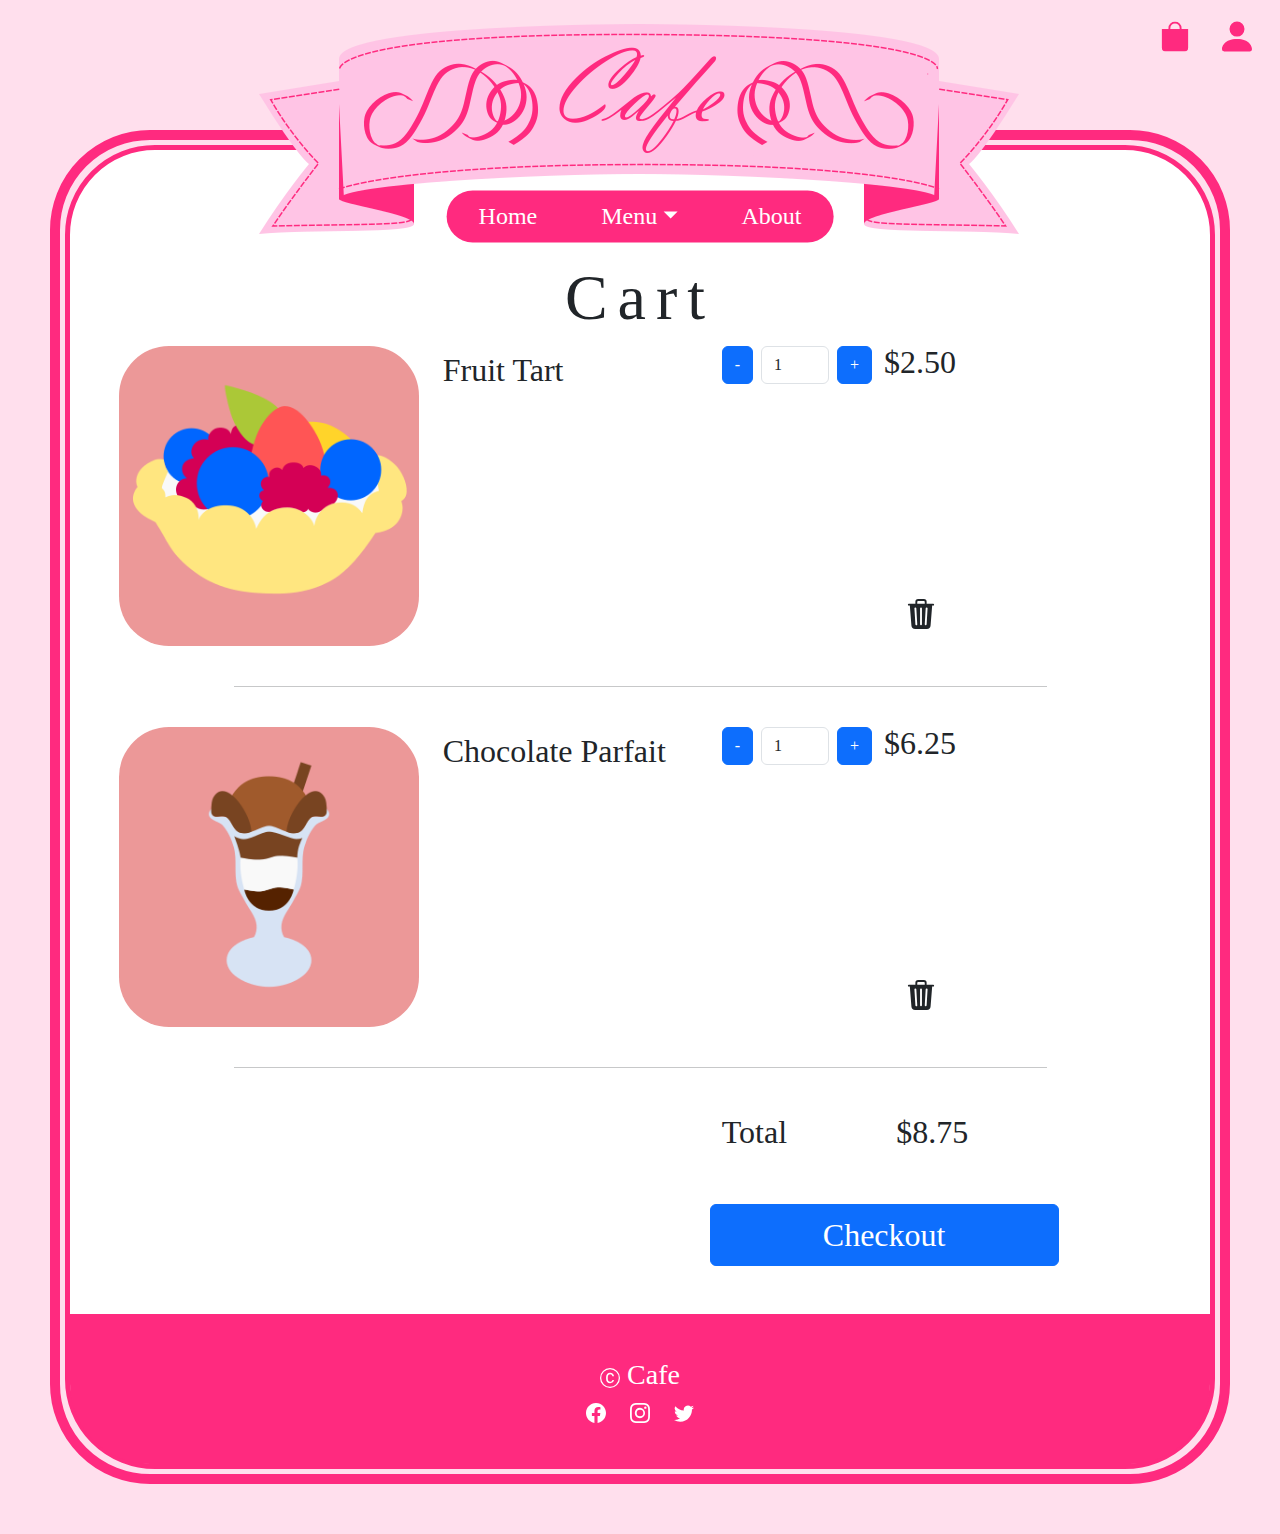
<file: cart.html>
<!DOCTYPE html>
<html lang="en">
<head>
    <meta charset="UTF-8">
    <meta name="viewport" content="width=device-width, initial-scale=1.0">
    <title>Cart</title>
    <link href="https://cdn.jsdelivr.net/npm/bootstrap@5.3.3/dist/css/bootstrap.min.css" rel="stylesheet" integrity="sha384-QWTKZyjpPEjISv5WaRU9OFeRpok6YctnYmDr5pNlyT2bRjXh0JMhjY6hW+ALEwIH" crossorigin="anonymous">
    <link rel="stylesheet" href="./styles.css">
</head>
<body>
    <div id="content-border">
        <header>
            <nav class="navbar navbar-expand-lg">
                <div class="container-fluid">
                    <a href="./index.html" class="navbar-brand" id="headerImg">
                        <h1 class="d-lg-none position-absolute top-0 left-0">Cafe</h1>
                        <img class="d-none d-lg-block position-absolute top-0 start-50 z-1" src="./images/headerTitle.png" alt="Cafe">
                    </a>
                    <button class="navbar-toggler" type="button" data-bs-toggle="collapse" data-bs-target="#navbarSupportedContent" aria-controls="navbarSupportedContent" aria-expanded="false" aria-label="Toggle navigation">
                        <span class="navbar-toggler-icon"></span>
                    </button>
                    <div class="collapse navbar-collapse justify-content-center z-2 fs-4 position-absolute" id="navbarSupportedContent">
                        <ul class="navbar-nav">
                            <li class="nav-item px-4">
                                <a href="./index.html" class="nav-link" aria-current="page">Home</a>
                            </li>
                            <li class="nav-item dropdown px-4">
                                <a href="#" class="nav-link dropdown-toggle" role="button" data-bs-toggle="dropdown" aria-expanded="false">Menu</a>
                                <ul class="dropdown-menu fs-4">
                                    <li><a href="./menu.html#cakes" class="dropdown-item">Cakes</a></li>
                                    <li><a href="./menu.html#pastries" class="dropdown-item">Pastries</a></li>
                                    <li><a href="./menu.html#parfaits" class="dropdown-item">Parfaits</a></li>
                                    <li><a href="./menu.html#drinks" class="dropdown-item">Drinks</a></li>
                                </ul>
                            </li>
                            <li class="nav-item px-4">
                                <a href="./about.html" class="nav-link">About</a>
                            </li>
                            <li class="nav-item px-4 d-lg-none">
                                <a href="./cart.html" class="nav-link">Cart</a>
                            </li>
                            <li class="nav-item px-4 d-lg-none">
                                <button class="btn btn-link" type="button" data-bs-toggle="modal" data-bs-target="#accountModal">Account</button>
                            </li>
                        </ul>
                    </div>
                    <div id="headerIcons" class="d-none d-lg-block">
                        <a href="./cart.html">
                            <svg xmlns="http://www.w3.org/2000/svg" width="30" height="30" fill="#ff2a7f" class="bi bi-bag-fill" viewBox="0 0 16 16">
                                <path d="M8 1a2.5 2.5 0 0 1 2.5 2.5V4h-5v-.5A2.5 2.5 0 0 1 8 1m3.5 3v-.5a3.5 3.5 0 1 0-7 0V4H1v10a2 2 0 0 0 2 2h10a2 2 0 0 0 2-2V4z"/>
                            </svg>
                        </a>
                        <button class="btn" type="button" data-bs-toggle="modal" data-bs-target="#accountModal">
                            <svg xmlns="http://www.w3.org/2000/svg" width="40" height="40" fill="#ff2a7f" class="bi bi-person-fill" viewBox="0 0 16 16">
                                <path d="M3 14s-1 0-1-1 1-4 6-4 6 3 6 4-1 1-1 1zm5-6a3 3 0 1 0 0-6 3 3 0 0 0 0 6"/>
                            </svg>
                        </button>
                    </div>
                    <div class="modal fade" id="accountModal" tabindex="-1" aria-labelledby="accountModalLabel" aria-hidden="true">
                        <div class="modal-dialog modal-dialog-centered modal-dialog-scrollable">
                            <div class="modal-content">
                                <ul class="nav nav-underline m-3 ms-5 fs-4" id="myTab" role="tablist">
                                    <li class="nav-item" role="presentation">
                                        <button class="nav-link active" id="login-tab" data-bs-toggle="tab" data-bs-target="#login-tab-pane" type="button" role="tab" aria-controls="login-tab-pane" aria-selected="true">Log In</button>
                                    </li>
                                    <li class="nav-item" role="presentation">
                                        <button class="nav-link" id="signup-tab" data-bs-toggle="tab" data-bs-target="#signup-tab-pane" type="button" role="tab" aria-controls="signup-tab-pane" aria-selected="false">Sign Up</button>
                                    </li>
                                </ul>
                                <button class="btn-close accountModalClose" data-bs-dismiss="modal" aria-label="Close"></button>
                                <div class="tab-content" id="myTabContent">
                                    <div class="tab-pane fade show active" id="login-tab-pane" role="tabpanel" arialabelledby="login-tab" tabindex="0">
                                        <form action="..." class="m-4 d-flex flex-column justify-content-center fs-4">
                                            <div class="row mb-3 align-items-center">
                                                <label for="loginEmail" class="col-sm-3 col-form-label">Email</label>
                                                <div class="col-sm-9">
                                                    <input type="email" class="form-control" id="loginEmail" required>
                                                </div>
                                            </div>
                                            <div class="row mb-4 align-items-center">
                                                <label for="loginPassword" class="col-sm-3 col-form-label">Password</label>
                                                <div class="col-sm-9">
                                                    <input type="password" class="form-control" id="loginPassword" required>
                                                </div>
                                            </div>
                                            <button class="btn btn-light fs-4 w-25 align-self-center" type="button">
                                                <a href="./account.html">Log in</a>
                                            </button>
                                        </form>
                                    </div>
                                    <div class="tab-pane fade" id="signup-tab-pane" role="tabpanel" aria-labelledby="signup-tab" tabindex="0">
                                        <form action="..." class="m-4 d-flex flex-column justify-content-center fs-4">
                                            <div class="row mb-3">
                                                <label for="signupEmail" class="col-sm-3 col-form-label">Email</label>
                                                <div class="col-sm-9">
                                                    <input type="email" class="form-control" id="signupEmail" required>
                                                </div>
                                            </div>
                                            <div class="row mb-3">
                                                <label for="signupPassword" class="col-sm-3 col-form-label">Password</label>
                                                <div class="col-sm-9">
                                                    <input type="password" class="form-control" id="signupPassword" required>
                                                </div>
                                                <span id="passwordHelpInline" class="form-text">
                                                    Must be 8-20 characters long.
                                                </span>
                                            </div>
                                            <fieldset class="row mb-3">
                                                <legend class="col-form-label col-sm-2 pt-0">Gender</legend>
                                                <div class="col-sm-10">
                                                    <div class="form-check">
                                                        <input type="radio" class="form-check-input" name="signupGender" id="signupGenderFemale" value="female">
                                                        <label for="signupGenderFemale" class="form-check-label">Female</label>
                                                    </div>
                                                    <div class="form-check">
                                                        <input type="radio" class="form-check-input" name="signupGender" id="signupGenderMale" value="male">
                                                        <label for="signupGenderMale" class="form-check-label">Male</label>
                                                    </div>
                                                    <div class="form-check">
                                                        <input type="radio" class="form-check-input" name="signupGender" id="signupGenderNA" value="na">
                                                        <label for="signupGenderNA" class="form-check-label">Unspecified</label>
                                                    </div>
                                                </div>
                                            </fieldset>
                                            <div class="row mb-3 g-3">
                                                <label class="col-sm-3 col-form-label">Birthday</label>
                                                <div class="col-sm-5">
                                                    <select name="signupBirthMonth" id="signupBirthMonth" class="form-select">
                                                        <option selected>Month</option>
                                                        <option value="1">January</option>
                                                        <option value="2">February</option>
                                                        <option value="3">March</option>
                                                        <option value="4">April</option>
                                                        <option value="5">May</option>
                                                        <option value="6">June</option>
                                                        <option value="7">July</option>
                                                        <option value="8">August</option>
                                                        <option value="9">September</option>
                                                        <option value="10">October</option>
                                                        <option value="11">November</option>
                                                        <option value="12">December</option>
                                                    </select>
                                                </div>
                                                <div class="col-sm-3">
                                                    <select name="signupBirthDay" id="signupBirthDay" class="form-select">
                                                        <option selected>Day</option>
                                                        <option value="1">1</option>
                                                        <option value="2">2</option>
                                                        <option value="3">3</option>
                                                        <option value="4">4</option>
                                                        <option value="5">5</option>
                                                        <option value="6">6</option>
                                                        <option value="7">7</option>
                                                        <option value="8">8</option>
                                                        <option value="9">9</option>
                                                        <option value="10">10</option>
                                                        <option value="11">11</option>
                                                        <option value="12">12</option>
                                                        <option value="13">13</option>
                                                        <option value="14">14</option>
                                                        <option value="15">15</option>
                                                        <option value="16">16</option>
                                                        <option value="17">17</option>
                                                        <option value="18">18</option>
                                                        <option value="19">19</option>
                                                        <option value="20">20</option>
                                                        <option value="21">21</option>
                                                        <option value="22">22</option>
                                                        <option value="23">23</option>
                                                        <option value="24">24</option>
                                                        <option value="25">25</option>
                                                        <option value="26">26</option>
                                                        <option value="27">27</option>
                                                        <option value="28">28</option>
                                                        <option value="29">29</option>
                                                        <option value="30">30</option>
                                                        <option value="31">31</option>
                                                    </select>
                                                </div>
                                            </div>
                                            <div class="row mb-3 ms-1">
                                                <div class="form-check">
                                                    <input type="checkbox" class="form-check-input" value="" id="checkTerms" required>
                                                    <label for="checkTerms" class="form-check-label">
                                                        Agree to terms.
                                                    </label>
                                                </div>
                                            </div>
                                            <button class="btn btn-light fs-4 w-25 align-self-center" type="submit">Sign up</button>
                                        </form>
                                    </div>
                                </div>
                            </div>
                        </div>
                    </div>
                </div>
            </nav>
        </header>
        <main>
            <div class="container-fluid d-flex justify-content-center">
                <div class="row w-75">
                    <div class="col col-12">
                        <div class="row">
                            <div class="col col-12 sectionHeading">Cart</div>
                        </div>
                        <div class="row text-center text-lg-start">
                            <div class="col col-12 col-lg-3 d-flex justify-content-center justify-content-lg-end">
                                <img src="./images/fruitTart.png" alt="Fruit tart" class="cartImg">
                            </div>
                            <div class="col col-12 col-lg-4 fs-2">
                                <p>Fruit Tart</p>
                            </div>
                            <div class="col col-12 col-lg-5">
                                <div class="row h-25">
                                    <div class="col col-12 col-lg-6">
                                        <div class="d-inline-flex justify-content-center justify-content-lg-start">
                                            <button class="btn btn-primary me-2">-</button>
                                            <input type="text" class="form-control w-50 me-2" value="1" aria-label="Amount in cart">
                                            <button class="btn btn-primary">+</button>
                                        </div>
                                    </div>
                                    <div class="col col-12 col-lg-6 pt-3 p-lg-0 fs-2 cartPrice">$2.50</div>
                                </div>
                                <div class="row h-75">
                                    <div class="col col-12 d-flex justify-content-center justify-content-lg-end align-items-end">
                                        <button class="btn trashItem">
                                            <svg xmlns="http://www.w3.org/2000/svg" width="30" height="30" fill="currentColor" class="bi bi-trash3-fill" viewBox="0 0 16 16">
                                                <path d="M11 1.5v1h3.5a.5.5 0 0 1 0 1h-.538l-.853 10.66A2 2 0 0 1 11.115 16h-6.23a2 2 0 0 1-1.994-1.84L2.038 3.5H1.5a.5.5 0 0 1 0-1H5v-1A1.5 1.5 0 0 1 6.5 0h3A1.5 1.5 0 0 1 11 1.5m-5 0v1h4v-1a.5.5 0 0 0-.5-.5h-3a.5.5 0 0 0-.5.5M4.5 5.029l.5 8.5a.5.5 0 1 0 .998-.06l-.5-8.5a.5.5 0 1 0-.998.06m6.53-.528a.5.5 0 0 0-.528.47l-.5 8.5a.5.5 0 0 0 .998.058l.5-8.5a.5.5 0 0 0-.47-.528M8 4.5a.5.5 0 0 0-.5.5v8.5a.5.5 0 0 0 1 0V5a.5.5 0 0 0-.5-.5"/>
                                            </svg>
                                        </button>
                                    </div>
                                </div>
                            </div>
                        </div>
                        <hr class="w-100">
                        <div class="row text-center text-lg-start">
                            <div class="col col-12 col-lg-3 d-flex justify-content-center justify-content-lg-end">
                                <img src="./images/chocolateParfait.png" alt="Chocolate Parfait" class="cartImg">
                            </div>
                            <div class="col col-12 col-lg-4 fs-2">
                                <p>Chocolate Parfait</p>
                            </div>
                            <div class="col col-12 col-lg-5">
                                <div class="row h-25">
                                    <div class="col col-12 col-lg-6">
                                        <div class="d-inline-flex justify-content-center justify-content-lg-start">
                                            <button class="btn btn-primary me-2">-</button>
                                            <input type="text" class="form-control w-50 me-2" value="1" aria-label="Amount in cart">
                                            <button class="btn btn-primary">+</button>
                                        </div>
                                    </div>
                                    <div class="col col-12 col-lg-6 pt-3 p-lg-0 fs-2 cartPrice">$6.25</div>
                                </div>
                                <div class="row h-75">
                                    <div class="col col-12 d-flex justify-content-center justify-content-lg-end align-items-end">
                                        <button class="btn trashItem">
                                            <svg xmlns="http://www.w3.org/2000/svg" width="30" height="30" fill="currentColor" class="bi bi-trash3-fill" viewBox="0 0 16 16">
                                                <path d="M11 1.5v1h3.5a.5.5 0 0 1 0 1h-.538l-.853 10.66A2 2 0 0 1 11.115 16h-6.23a2 2 0 0 1-1.994-1.84L2.038 3.5H1.5a.5.5 0 0 1 0-1H5v-1A1.5 1.5 0 0 1 6.5 0h3A1.5 1.5 0 0 1 11 1.5m-5 0v1h4v-1a.5.5 0 0 0-.5-.5h-3a.5.5 0 0 0-.5.5M4.5 5.029l.5 8.5a.5.5 0 1 0 .998-.06l-.5-8.5a.5.5 0 1 0-.998.06m6.53-.528a.5.5 0 0 0-.528.47l-.5 8.5a.5.5 0 0 0 .998.058l.5-8.5a.5.5 0 0 0-.47-.528M8 4.5a.5.5 0 0 0-.5.5v8.5a.5.5 0 0 0 1 0V5a.5.5 0 0 0-.5-.5"/>
                                            </svg>
                                        </button>
                                    </div>
                                </div>
                            </div>
                        </div>
                        <hr class="w-100">
                        <div class="row justify-content-center justify-content-lg-end fs-2">
                            <div class="col col-5">
                                <div class="row">
                                    <div class="col col-6">Total</div>
                                    <div class="col col-6">$8.75</div>
                                </div>
                                <div class="row d-flex justify-content-end">
                                    <button class="btn btn-primary fs-2 my-5">Checkout</button>
                                </div>
                            </div>
                        </div>
                    </div>
                </div>
            </div>
        </main>
        <footer>
            <div class="container-fluid">
                <div class="row align-items-center">
                    <div class="col col-12 text-center">
                        <p class="mb-1 fs-3">
                            <svg xmlns="http://www.w3.org/2000/svg" width="20" height="20" fill="currentColor" class="bi bi-c-circle" viewBox="0 0 16 16">
                                <path d="M1 8a7 7 0 1 0 14 0A7 7 0 0 0 1 8m15 0A8 8 0 1 1 0 8a8 8 0 0 1 16 0M8.146 4.992c-1.212 0-1.927.92-1.927 2.502v1.06c0 1.571.703 2.462 1.927 2.462.979 0 1.641-.586 1.729-1.418h1.295v.093c-.1 1.448-1.354 2.467-3.03 2.467-2.091 0-3.269-1.336-3.269-3.603V7.482c0-2.261 1.201-3.638 3.27-3.638 1.681 0 2.935 1.054 3.029 2.572v.088H9.875c-.088-.879-.768-1.512-1.729-1.512"/>
                            </svg>
                            Cafe
                        </p>
                        <a href="#">
                            <svg xmlns="http://www.w3.org/2000/svg" width="20" height="20" fill="white" class="bi bi-facebook" viewBox="0 0 16 16">
                                <path d="M16 8.049c0-4.446-3.582-8.05-8-8.05C3.58 0-.002 3.603-.002 8.05c0 4.017 2.926 7.347 6.75 7.951v-5.625h-2.03V8.05H6.75V6.275c0-2.017 1.195-3.131 3.022-3.131.876 0 1.791.157 1.791.157v1.98h-1.009c-.993 0-1.303.621-1.303 1.258v1.51h2.218l-.354 2.326H9.25V16c3.824-.604 6.75-3.934 6.75-7.951"/>
                            </svg>
                        </a>
                        <a href="#">
                            <svg xmlns="http://www.w3.org/2000/svg" width="20" height="20" fill="white" class="bi bi-instagram" viewBox="0 0 16 16">
                                <path d="M8 0C5.829 0 5.556.01 4.703.048 3.85.088 3.269.222 2.76.42a3.9 3.9 0 0 0-1.417.923A3.9 3.9 0 0 0 .42 2.76C.222 3.268.087 3.85.048 4.7.01 5.555 0 5.827 0 8.001c0 2.172.01 2.444.048 3.297.04.852.174 1.433.372 1.942.205.526.478.972.923 1.417.444.445.89.719 1.416.923.51.198 1.09.333 1.942.372C5.555 15.99 5.827 16 8 16s2.444-.01 3.298-.048c.851-.04 1.434-.174 1.943-.372a3.9 3.9 0 0 0 1.416-.923c.445-.445.718-.891.923-1.417.197-.509.332-1.09.372-1.942C15.99 10.445 16 10.173 16 8s-.01-2.445-.048-3.299c-.04-.851-.175-1.433-.372-1.941a3.9 3.9 0 0 0-.923-1.417A3.9 3.9 0 0 0 13.24.42c-.51-.198-1.092-.333-1.943-.372C10.443.01 10.172 0 7.998 0zm-.717 1.442h.718c2.136 0 2.389.007 3.232.046.78.035 1.204.166 1.486.275.373.145.64.319.92.599s.453.546.598.92c.11.281.24.705.275 1.485.039.843.047 1.096.047 3.231s-.008 2.389-.047 3.232c-.035.78-.166 1.203-.275 1.485a2.5 2.5 0 0 1-.599.919c-.28.28-.546.453-.92.598-.28.11-.704.24-1.485.276-.843.038-1.096.047-3.232.047s-2.39-.009-3.233-.047c-.78-.036-1.203-.166-1.485-.276a2.5 2.5 0 0 1-.92-.598 2.5 2.5 0 0 1-.6-.92c-.109-.281-.24-.705-.275-1.485-.038-.843-.046-1.096-.046-3.233s.008-2.388.046-3.231c.036-.78.166-1.204.276-1.486.145-.373.319-.64.599-.92s.546-.453.92-.598c.282-.11.705-.24 1.485-.276.738-.034 1.024-.044 2.515-.045zm4.988 1.328a.96.96 0 1 0 0 1.92.96.96 0 0 0 0-1.92m-4.27 1.122a4.109 4.109 0 1 0 0 8.217 4.109 4.109 0 0 0 0-8.217m0 1.441a2.667 2.667 0 1 1 0 5.334 2.667 2.667 0 0 1 0-5.334"/>
                            </svg>
                        </a>
                        <a href="#">
                            <svg xmlns="http://www.w3.org/2000/svg" width="20" height="20" fill="white" class="bi bi-twitter" viewBox="0 0 16 16">
                                <path d="M5.026 15c6.038 0 9.341-5.003 9.341-9.334q.002-.211-.006-.422A6.7 6.7 0 0 0 16 3.542a6.7 6.7 0 0 1-1.889.518 3.3 3.3 0 0 0 1.447-1.817 6.5 6.5 0 0 1-2.087.793A3.286 3.286 0 0 0 7.875 6.03a9.32 9.32 0 0 1-6.767-3.429 3.29 3.29 0 0 0 1.018 4.382A3.3 3.3 0 0 1 .64 6.575v.045a3.29 3.29 0 0 0 2.632 3.218 3.2 3.2 0 0 1-.865.115 3 3 0 0 1-.614-.057 3.28 3.28 0 0 0 3.067 2.277A6.6 6.6 0 0 1 .78 13.58a6 6 0 0 1-.78-.045A9.34 9.34 0 0 0 5.026 15"/>
                            </svg>
                        </a>
                    </div>
                </div>
            </div>
        </footer>
    </div>
    <script src="https://cdn.jsdelivr.net/npm/bootstrap@5.3.3/dist/js/bootstrap.bundle.min.js" integrity="sha384-YvpcrYf0tY3lHB60NNkmXc5s9fDVZLESaAA55NDzOxhy9GkcIdslK1eN7N6jIeHz" crossorigin="anonymous"></script>
</body>
</html>
</file>
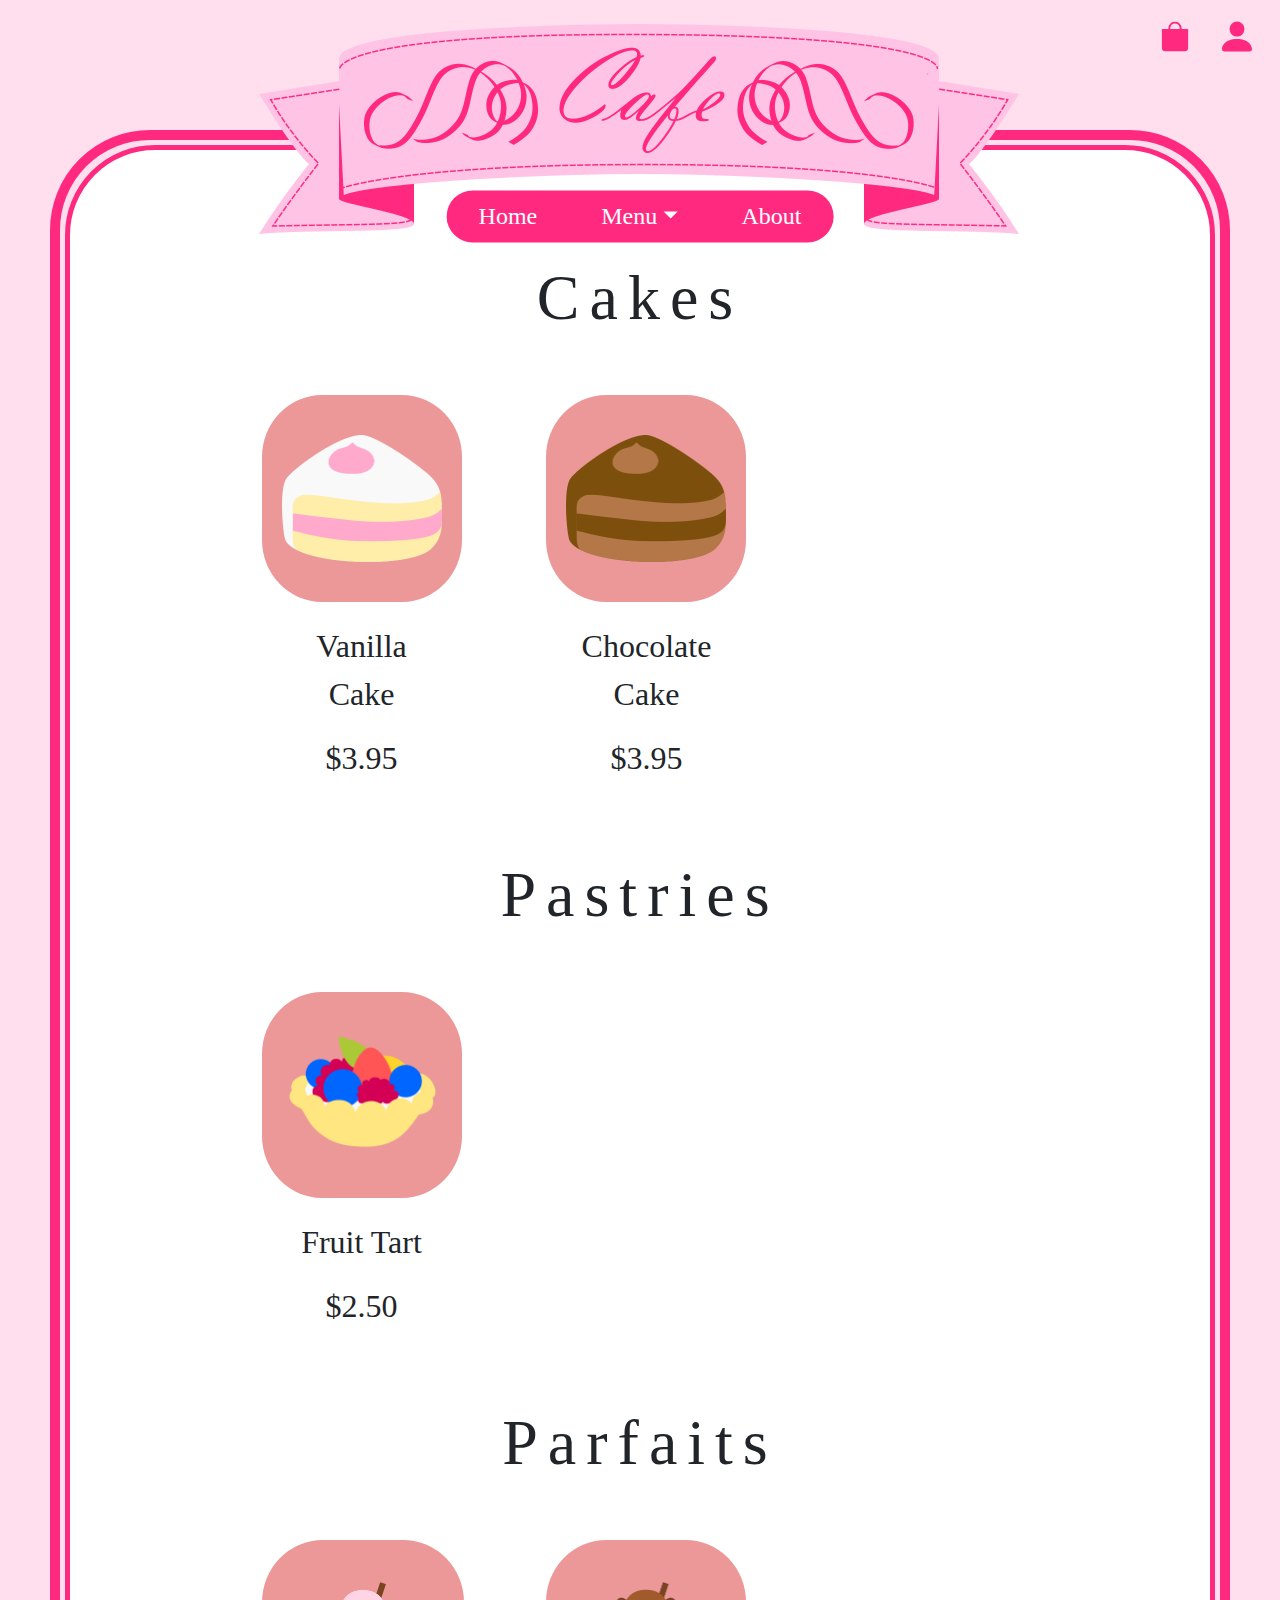
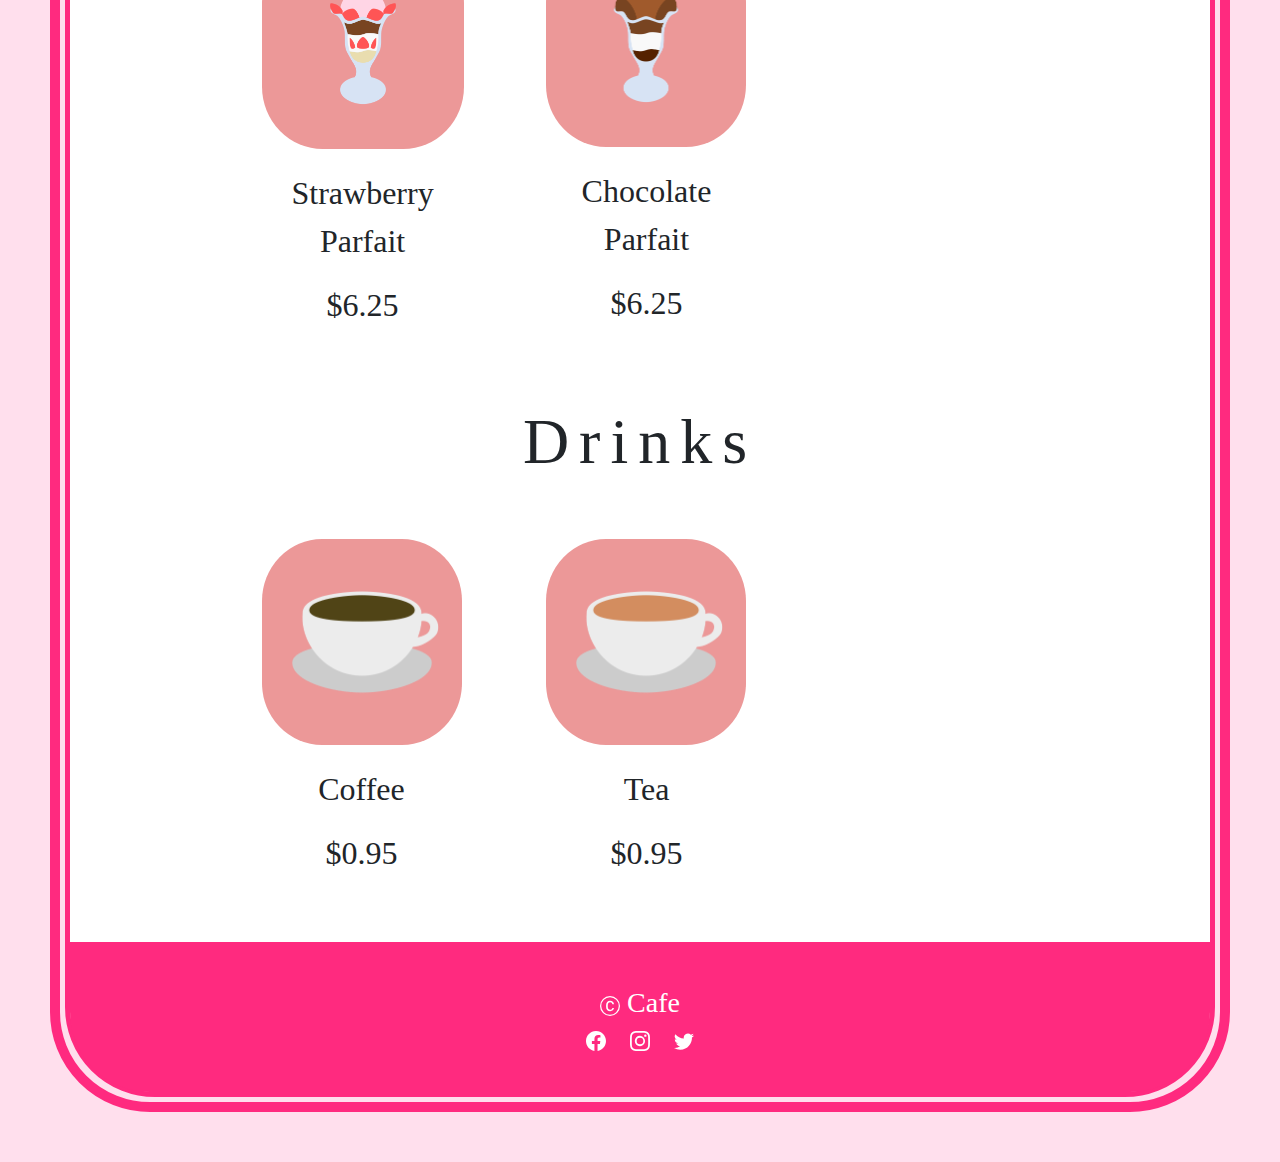
<file: menu.html>
<!DOCTYPE html>
<html lang="en">
<head>
    <meta charset="UTF-8">
    <meta name="viewport" content="width=device-width, initial-scale=1.0">
    <title>Menu</title>
    <link href="https://cdn.jsdelivr.net/npm/bootstrap@5.3.3/dist/css/bootstrap.min.css" rel="stylesheet" integrity="sha384-QWTKZyjpPEjISv5WaRU9OFeRpok6YctnYmDr5pNlyT2bRjXh0JMhjY6hW+ALEwIH" crossorigin="anonymous">
    <link rel="stylesheet" href="./styles.css">
</head>
<body>
    <div id="content-border">
        <header>
            <nav class="navbar navbar-expand-lg">
                <div class="container-fluid">
                    <a href="./index.html" class="navbar-brand" id="headerImg">
                        <h1 class="d-lg-none position-absolute top-0 left-0">Cafe</h1>
                        <img class="d-none d-lg-block position-absolute top-0 start-50 z-1" src="./images/headerTitle.png" alt="Cafe">
                    </a>
                    <button class="navbar-toggler" type="button" data-bs-toggle="collapse" data-bs-target="#navbarSupportedContent" aria-controls="navbarSupportedContent" aria-expanded="false" aria-label="Toggle navigation">
                        <span class="navbar-toggler-icon"></span>
                    </button>
                    <div class="collapse navbar-collapse justify-content-center z-2 fs-4 position-absolute" id="navbarSupportedContent">
                        <ul class="navbar-nav">
                            <li class="nav-item px-4">
                                <a href="./index.html" class="nav-link" aria-current="page">Home</a>
                            </li>
                            <li class="nav-item dropdown px-4">
                                <a href="#" class="nav-link dropdown-toggle" role="button" data-bs-toggle="dropdown" aria-expanded="false">Menu</a>
                                <ul class="dropdown-menu fs-4">
                                    <li><a href="./menu.html#cakes" class="dropdown-item">Cakes</a></li>
                                    <li><a href="./menu.html#pastries" class="dropdown-item">Pastries</a></li>
                                    <li><a href="./menu.html#parfaits" class="dropdown-item">Parfaits</a></li>
                                    <li><a href="./menu.html#drinks" class="dropdown-item">Drinks</a></li>
                                </ul>
                            </li>
                            <li class="nav-item px-4">
                                <a href="./about.html" class="nav-link">About</a>
                            </li>
                            <li class="nav-item px-4 d-lg-none">
                                <a href="./cart.html" class="nav-link">Cart</a>
                            </li>
                            <li class="nav-item px-4 d-lg-none">
                                <button class="btn btn-link" type="button" data-bs-toggle="modal" data-bs-target="#accountModal">Account</button>
                            </li>
                        </ul>
                    </div>
                    <div id="headerIcons" class="d-none d-lg-block">
                        <a href="./cart.html">
                            <svg xmlns="http://www.w3.org/2000/svg" width="30" height="30" fill="#ff2a7f" class="bi bi-bag-fill" viewBox="0 0 16 16">
                                <path d="M8 1a2.5 2.5 0 0 1 2.5 2.5V4h-5v-.5A2.5 2.5 0 0 1 8 1m3.5 3v-.5a3.5 3.5 0 1 0-7 0V4H1v10a2 2 0 0 0 2 2h10a2 2 0 0 0 2-2V4z"/>
                            </svg>
                        </a>
                        <button class="btn" type="button" data-bs-toggle="modal" data-bs-target="#accountModal">
                            <svg xmlns="http://www.w3.org/2000/svg" width="40" height="40" fill="#ff2a7f" class="bi bi-person-fill" viewBox="0 0 16 16">
                                <path d="M3 14s-1 0-1-1 1-4 6-4 6 3 6 4-1 1-1 1zm5-6a3 3 0 1 0 0-6 3 3 0 0 0 0 6"/>
                            </svg>
                        </button>
                    </div>
                    <div class="modal fade" id="accountModal" tabindex="-1" aria-labelledby="accountModalLabel" aria-hidden="true">
                        <div class="modal-dialog modal-dialog-centered modal-dialog-scrollable">
                            <div class="modal-content">
                                <ul class="nav nav-underline m-3 ms-5 fs-4" id="myTab" role="tablist">
                                    <li class="nav-item" role="presentation">
                                        <button class="nav-link active" id="login-tab" data-bs-toggle="tab" data-bs-target="#login-tab-pane" type="button" role="tab" aria-controls="login-tab-pane" aria-selected="true">Log In</button>
                                    </li>
                                    <li class="nav-item" role="presentation">
                                        <button class="nav-link" id="signup-tab" data-bs-toggle="tab" data-bs-target="#signup-tab-pane" type="button" role="tab" aria-controls="signup-tab-pane" aria-selected="false">Sign Up</button>
                                    </li>
                                </ul>
                                <button class="btn-close accountModalClose" data-bs-dismiss="modal" aria-label="Close"></button>
                                <div class="tab-content" id="myTabContent">
                                    <div class="tab-pane fade show active" id="login-tab-pane" role="tabpanel" arialabelledby="login-tab" tabindex="0">
                                        <form action="..." class="m-4 d-flex flex-column justify-content-center fs-4">
                                            <div class="row mb-3 align-items-center">
                                                <label for="loginEmail" class="col-sm-3 col-form-label">Email</label>
                                                <div class="col-sm-9">
                                                    <input type="email" class="form-control" id="loginEmail" required>
                                                </div>
                                            </div>
                                            <div class="row mb-4 align-items-center">
                                                <label for="loginPassword" class="col-sm-3 col-form-label">Password</label>
                                                <div class="col-sm-9">
                                                    <input type="password" class="form-control" id="loginPassword" required>
                                                </div>
                                            </div>
                                            <button class="btn btn-light fs-4 w-25 align-self-center" type="button">
                                                <a href="./account.html">Log in</a>
                                            </button>
                                        </form>
                                    </div>
                                    <div class="tab-pane fade" id="signup-tab-pane" role="tabpanel" aria-labelledby="signup-tab" tabindex="0">
                                        <form action="..." class="m-4 d-flex flex-column justify-content-center fs-4">
                                            <div class="row mb-3">
                                                <label for="signupEmail" class="col-sm-3 col-form-label">Email</label>
                                                <div class="col-sm-9">
                                                    <input type="email" class="form-control" id="signupEmail" required>
                                                </div>
                                            </div>
                                            <div class="row mb-3">
                                                <label for="signupPassword" class="col-sm-3 col-form-label">Password</label>
                                                <div class="col-sm-9">
                                                    <input type="password" class="form-control" id="signupPassword" required>
                                                </div>
                                                <span id="passwordHelpInline" class="form-text">
                                                    Must be 8-20 characters long.
                                                </span>
                                            </div>
                                            <fieldset class="row mb-3">
                                                <legend class="col-form-label col-sm-2 pt-0">Gender</legend>
                                                <div class="col-sm-10">
                                                    <div class="form-check">
                                                        <input type="radio" class="form-check-input" name="signupGender" id="signupGenderFemale" value="female">
                                                        <label for="signupGenderFemale" class="form-check-label">Female</label>
                                                    </div>
                                                    <div class="form-check">
                                                        <input type="radio" class="form-check-input" name="signupGender" id="signupGenderMale" value="male">
                                                        <label for="signupGenderMale" class="form-check-label">Male</label>
                                                    </div>
                                                    <div class="form-check">
                                                        <input type="radio" class="form-check-input" name="signupGender" id="signupGenderNA" value="na">
                                                        <label for="signupGenderNA" class="form-check-label">Unspecified</label>
                                                    </div>
                                                </div>
                                            </fieldset>
                                            <div class="row mb-3 g-3">
                                                <label class="col-sm-3 col-form-label">Birthday</label>
                                                <div class="col-sm-5">
                                                    <select name="signupBirthMonth" id="signupBirthMonth" class="form-select">
                                                        <option selected>Month</option>
                                                        <option value="1">January</option>
                                                        <option value="2">February</option>
                                                        <option value="3">March</option>
                                                        <option value="4">April</option>
                                                        <option value="5">May</option>
                                                        <option value="6">June</option>
                                                        <option value="7">July</option>
                                                        <option value="8">August</option>
                                                        <option value="9">September</option>
                                                        <option value="10">October</option>
                                                        <option value="11">November</option>
                                                        <option value="12">December</option>
                                                    </select>
                                                </div>
                                                <div class="col-sm-3">
                                                    <select name="signupBirthDay" id="signupBirthDay" class="form-select">
                                                        <option selected>Day</option>
                                                        <option value="1">1</option>
                                                        <option value="2">2</option>
                                                        <option value="3">3</option>
                                                        <option value="4">4</option>
                                                        <option value="5">5</option>
                                                        <option value="6">6</option>
                                                        <option value="7">7</option>
                                                        <option value="8">8</option>
                                                        <option value="9">9</option>
                                                        <option value="10">10</option>
                                                        <option value="11">11</option>
                                                        <option value="12">12</option>
                                                        <option value="13">13</option>
                                                        <option value="14">14</option>
                                                        <option value="15">15</option>
                                                        <option value="16">16</option>
                                                        <option value="17">17</option>
                                                        <option value="18">18</option>
                                                        <option value="19">19</option>
                                                        <option value="20">20</option>
                                                        <option value="21">21</option>
                                                        <option value="22">22</option>
                                                        <option value="23">23</option>
                                                        <option value="24">24</option>
                                                        <option value="25">25</option>
                                                        <option value="26">26</option>
                                                        <option value="27">27</option>
                                                        <option value="28">28</option>
                                                        <option value="29">29</option>
                                                        <option value="30">30</option>
                                                        <option value="31">31</option>
                                                    </select>
                                                </div>
                                            </div>
                                            <div class="row mb-3 ms-1">
                                                <div class="form-check">
                                                    <input type="checkbox" class="form-check-input" value="" id="checkTerms" required>
                                                    <label for="checkTerms" class="form-check-label">
                                                        Agree to terms.
                                                    </label>
                                                </div>
                                            </div>
                                            <button class="btn btn-light fs-4 w-25 align-self-center" type="submit">Sign up</button>
                                        </form>
                                    </div>
                                </div>
                            </div>
                        </div>
                    </div>
                </div>
            </nav>
        </header>
        <main>
            <section id="cakes" class="container-fluid">
                <div class="row">
                    <div class="col col-12 sectionHeading">Cakes</div>
                </div>
                <div class="row justify-content-center">
                    <div class="col col-9">
                        <div class="row text-center text-lg-start">
                            <div class="col col-12 col-lg-6 col-xl-4 p-4">
                                <button class="btn product p-4" type="button" data-bs-toggle="modal" data-bs-target="#productModal1">
                                    <img src="./images/vanillaCake.png" alt="Vanilla cake" class="img-fluid">
                                    <p>Vanilla Cake</p>
                                    <p>$3.95</p>
                                </button>
                                <div class="modal fade" id="productModal1" tabindex="-1" aria-labelledby="productModal1Label" aria-hidden="true">
                                    <div class="modal-dialog modal-dialog-centered">
                                        <div class="modal-content">
                                            <div class="modal-header">
                                                <h1 class="modal-title fs-3" id="productModal1Label">Vanilla Cake</h1>
                                                <button class="btn-close me-2" type="button" data-bs-dismiss="modal" aria-label="Close"></button>
                                            </div>
                                            <div class="modal-body fs-4 pb-0">
                                                <img src="./images/vanillaCake.png" alt="Vanilla cake" class="mx-auto d-block img-fluid">
                                                <p>Description.</p>
                                                <p>Lorem ipsum dolor sit amet consectetur adipisicing elit. Dolorum tempora nihil officia autem perspiciatis in!</p>
                                                <p>$3.95</p>
                                            </div>
                                            <div class="modal-footer justify-content-center">
                                                <button type="button" class="btn btn-light fs-3">Add to Cart</button>
                                            </div>
                                        </div>
                                    </div>
                                </div>
                            </div>
                            <div class="col col-12 col-lg-6 col-xl-4 p-4">
                                <button class="btn product p-4" type="button" data-bs-toggle="modal" data-bs-target="#productModal2">
                                    <img src="./images/chocolateCake.png" alt="Chocolate cake " class="img-fluid">
                                    <p>Chocolate Cake</p>
                                    <p>$3.95</p>
                                </button>
                                <div class="modal fade" id="productModal2" tabindex="-1" aria-labelledby="productModal2Label" aria-hidden="true">
                                    <div class="modal-dialog modal-dialog-centered">
                                        <div class="modal-content">
                                            <div class="modal-header">
                                                <h1 class="modal-title fs-3" id="productModal2Label">Chocolate Cake</h1>
                                                <button class="btn-close me-2" type="button" data-bs-dismiss="modal" aria-label="Close"></button>
                                            </div>
                                            <div class="modal-body fs-4 pb-0">
                                                <img src="./images/chocolateCake.png" alt="Chocolate cake" class="mx-auto d-block img-fluid">
                                                <p>Description.</p>
                                                <p>Lorem ipsum dolor sit amet consectetur adipisicing elit. Dolorum tempora nihil officia autem perspiciatis in!</p>
                                                <p>$3.95</p>
                                            </div>
                                            <div class="modal-footer justify-content-center">
                                                <button type="button" class="btn btn-light fs-3">Add to Cart</button>
                                            </div>
                                        </div>
                                    </div>
                                </div>
                            </div>
                        </div>
                    </div>
                </div>
            </section>
            <section id="pastries" class="container-fluid">
                <div class="row">
                    <div class="col col-12 sectionHeading">Pastries</div>
                </div>
                <div class="row justify-content-center">
                    <div class="col col-9">
                        <div class="row">
                            <div class="col col-12 col-lg-6 col-xl-4 p-4">
                                <button class="btn product p-4" type="button" data-bs-toggle="modal" data-bs-target="#productModal3">
                                    <img src="./images/fruitTart.png" alt="Fruit tart" class="img-fluid">
                                    <p>Fruit Tart</p>
                                    <p>$2.50</p>
                                </button>
                                <div class="modal fade" id="productModal3" tabindex="-1" aria-labelledby="productModal3Label" aria-hidden="true">
                                    <div class="modal-dialog modal-dialog-centered">
                                        <div class="modal-content">
                                            <div class="modal-header">
                                                <h1 class="modal-title fs-3" id="productModal3Label">Fruit Tart</h1>
                                                <button class="btn-close me-2" type="button" data-bs-dismiss="modal" aria-label="Close"></button>
                                            </div>
                                            <div class="modal-body fs-4 pb-0">
                                                <img src="./images/fruitTart.png" alt="Fruit tart" class="mx-auto d-block img-fluid">
                                                <p>Description.</p>
                                                <p>Lorem ipsum dolor sit amet consectetur adipisicing elit. Dolorum tempora nihil officia autem perspiciatis in!</p>
                                                <p>$2.50</p>
                                            </div>
                                            <div class="modal-footer justify-content-center">
                                                <button type="button" class="btn btn-light fs-3">Add to Cart</button>
                                            </div>
                                        </div>
                                    </div>
                                </div>
                            </div>
                        </div>
                    </div>
                </div>
            </section>
            <section id="parfaits" class="container-fluid">
                <div class="row">
                    <div class="col col-12 sectionHeading">Parfaits</div>
                </div>
                <div class="row justify-content-center">
                    <div class="col col-9">
                        <div class="row">
                            <div class="col col-12 col-lg-6 col-xl-4 p-4">
                                <button class="btn product p-4" type="button" data-bs-toggle="modal" data-bs-target="#productModal4">
                                    <img src="./images/strawberryParfait.png" alt="Strawberry parfait" class="img-fluid">
                                    <p>Strawberry Parfait</p>
                                    <p>$6.25</p>
                                </button>
                                <div class="modal fade" id="productModal4" tabindex="-1" aria-labelledby="productModal4Label" aria-hidden="true">
                                    <div class="modal-dialog modal-dialog-centered">
                                        <div class="modal-content">
                                            <div class="modal-header">
                                                <h1 class="modal-title fs-3" id="productModal4Label">Strawberry Parfait</h1>
                                                <button class="btn-close me-2" type="button" data-bs-dismiss="modal" aria-label="Close"></button>
                                            </div>
                                            <div class="modal-body fs-4 pb-0">
                                                <img src="./images/strawberryParfait.png" alt="Strawberry parfait" class="mx-auto d-block img-fluid">
                                                <p>Description.</p>
                                                <p>Lorem ipsum dolor sit amet consectetur adipisicing elit. Dolorum tempora nihil officia autem perspiciatis in!</p>
                                                <p>$6.25</p>
                                            </div>
                                            <div class="modal-footer justify-content-center">
                                                <button type="button" class="btn btn-light fs-3">Add to Cart</button>
                                            </div>
                                        </div>
                                    </div>
                                </div>
                            </div>
                            <div class="col col-12 col-lg-6 col-xl-4 p-4">
                                <button class="btn product p-4" type="button" data-bs-toggle="modal" data-bs-target="#productModal5">
                                    <img src="./images/chocolateParfait.png" alt="Chocolate parfait" class="img-fluid">
                                    <p>Chocolate Parfait</p>
                                    <p>$6.25</p>
                                </button>
                                <div class="modal fade" id="productModal5" tabindex="-1" aria-labelledby="productModal5Label" aria-hidden="true">
                                    <div class="modal-dialog modal-dialog-centered">
                                        <div class="modal-content">
                                            <div class="modal-header">
                                                <h1 class="modal-title fs-3" id="productModal5Label">Chocolate Parfait</h1>
                                                <button class="btn-close me-2" type="button" data-bs-dismiss="modal" aria-label="Close"></button>
                                            </div>
                                            <div class="modal-body fs-4 pb-0">
                                                <img src="./images/chocolateParfait.png" alt="Chocolate parfait" class="mx-auto d-block img-fluid">
                                                <p>Description.</p>
                                                <p>Lorem ipsum dolor sit amet consectetur adipisicing elit. Dolorum tempora nihil officia autem perspiciatis in!</p>
                                                <p>$6.25</p>
                                            </div>
                                            <div class="modal-footer justify-content-center">
                                                <button type="button" class="btn btn-light fs-3">Add to Cart</button>
                                            </div>
                                        </div>
                                    </div>
                                </div>
                            </div>
                        </div>
                    </div>
                </div>
            </section>
            <section id="drinks" class="container-fluid">
                <div class="row">
                    <div class="col col-12 sectionHeading">Drinks</div>
                </div>
                <div class="row justify-content-center">
                    <div class="col col-9">
                        <div class="row">
                            <div class="col col-12 col-lg-6 col-xl-4 p-4">
                                <button class="btn product p-4" type="button" data-bs-toggle="modal" data-bs-target="#productModal6">
                                    <img src="./images/coffee.png" alt="Coffee" class="img-fluid">
                                    <p>Coffee</p>
                                    <p>$0.95</p>
                                </button>
                                <div class="modal fade" id="productModal6" tabindex="-1" aria-labelledby="productModal6Label" aria-hidden="true">
                                    <div class="modal-dialog modal-dialog-centered">
                                        <div class="modal-content">
                                            <div class="modal-header">
                                                <h1 class="modal-title fs-3" id="productModal6Label">Coffee</h1>
                                                <button class="btn-close me-2" type="button" data-bs-dismiss="modal" aria-label="Close"></button>
                                            </div>
                                            <div class="modal-body fs-4 pb-0">
                                                <img src="./images/coffee.png" alt="Coffee" class="mx-auto d-block img-fluid">
                                                <p>Description.</p>
                                                <p>Lorem ipsum dolor sit amet consectetur adipisicing elit. Dolorum tempora nihil officia autem perspiciatis in!</p>
                                                <p>$0.95</p>
                                            </div>
                                            <div class="modal-footer justify-content-center">
                                                <button type="button" class="btn btn-light fs-3">Add to Cart</button>
                                            </div>
                                        </div>
                                    </div>
                                </div>
                            </div>
                            <div class="col col-12 col-lg-6 col-xl-4 p-4">
                                <button class="btn product p-4" type="button" data-bs-toggle="modal" data-bs-target="#productModal7">
                                    <img src="./images/tea.png" alt="Tea" class="img-fluid">
                                    <p>Tea</p>
                                    <p>$0.95</p>
                                </button>
                                <div class="modal fade" id="productModal7" tabindex="-1" aria-labelledby="productModal7Label" aria-hidden="true">
                                    <div class="modal-dialog modal-dialog-centered">
                                        <div class="modal-content">
                                            <div class="modal-header">
                                                <h1 class="modal-title fs-3" id="productModal7Label">Tea</h1>
                                                <button class="btn-close me-2" type="button" data-bs-dismiss="modal" aria-label="Close"></button>
                                            </div>
                                            <div class="modal-body fs-4 pb-0">
                                                <img src="./images/tea.png" alt="Tea" class="mx-auto d-block img-fluid">
                                                <p>Description.</p>
                                                <p>Lorem ipsum dolor sit amet consectetur adipisicing elit. Dolorum tempora nihil officia autem perspiciatis in!</p>
                                                <p>$0.95</p>
                                            </div>
                                            <div class="modal-footer justify-content-center">
                                                <button type="button" class="btn btn-light fs-3">Add to Cart</button>
                                            </div>
                                        </div>
                                    </div>
                                </div>
                            </div>
                        </div>
                    </div>
                </div>
            </section>
        </main>
        <footer>
            <div class="container-fluid">
                <div class="row align-items-center">
                    <div class="col col-12 text-center">
                        <p class="mb-1 fs-3">
                            <svg xmlns="http://www.w3.org/2000/svg" width="20" height="20" fill="currentColor" class="bi bi-c-circle" viewBox="0 0 16 16">
                                <path d="M1 8a7 7 0 1 0 14 0A7 7 0 0 0 1 8m15 0A8 8 0 1 1 0 8a8 8 0 0 1 16 0M8.146 4.992c-1.212 0-1.927.92-1.927 2.502v1.06c0 1.571.703 2.462 1.927 2.462.979 0 1.641-.586 1.729-1.418h1.295v.093c-.1 1.448-1.354 2.467-3.03 2.467-2.091 0-3.269-1.336-3.269-3.603V7.482c0-2.261 1.201-3.638 3.27-3.638 1.681 0 2.935 1.054 3.029 2.572v.088H9.875c-.088-.879-.768-1.512-1.729-1.512"/>
                            </svg>
                            Cafe
                        </p>
                        <a href="#">
                            <svg xmlns="http://www.w3.org/2000/svg" width="20" height="20" fill="white" class="bi bi-facebook" viewBox="0 0 16 16">
                                <path d="M16 8.049c0-4.446-3.582-8.05-8-8.05C3.58 0-.002 3.603-.002 8.05c0 4.017 2.926 7.347 6.75 7.951v-5.625h-2.03V8.05H6.75V6.275c0-2.017 1.195-3.131 3.022-3.131.876 0 1.791.157 1.791.157v1.98h-1.009c-.993 0-1.303.621-1.303 1.258v1.51h2.218l-.354 2.326H9.25V16c3.824-.604 6.75-3.934 6.75-7.951"/>
                            </svg>
                        </a>
                        <a href="#">
                            <svg xmlns="http://www.w3.org/2000/svg" width="20" height="20" fill="white" class="bi bi-instagram" viewBox="0 0 16 16">
                                <path d="M8 0C5.829 0 5.556.01 4.703.048 3.85.088 3.269.222 2.76.42a3.9 3.9 0 0 0-1.417.923A3.9 3.9 0 0 0 .42 2.76C.222 3.268.087 3.85.048 4.7.01 5.555 0 5.827 0 8.001c0 2.172.01 2.444.048 3.297.04.852.174 1.433.372 1.942.205.526.478.972.923 1.417.444.445.89.719 1.416.923.51.198 1.09.333 1.942.372C5.555 15.99 5.827 16 8 16s2.444-.01 3.298-.048c.851-.04 1.434-.174 1.943-.372a3.9 3.9 0 0 0 1.416-.923c.445-.445.718-.891.923-1.417.197-.509.332-1.09.372-1.942C15.99 10.445 16 10.173 16 8s-.01-2.445-.048-3.299c-.04-.851-.175-1.433-.372-1.941a3.9 3.9 0 0 0-.923-1.417A3.9 3.9 0 0 0 13.24.42c-.51-.198-1.092-.333-1.943-.372C10.443.01 10.172 0 7.998 0zm-.717 1.442h.718c2.136 0 2.389.007 3.232.046.78.035 1.204.166 1.486.275.373.145.64.319.92.599s.453.546.598.92c.11.281.24.705.275 1.485.039.843.047 1.096.047 3.231s-.008 2.389-.047 3.232c-.035.78-.166 1.203-.275 1.485a2.5 2.5 0 0 1-.599.919c-.28.28-.546.453-.92.598-.28.11-.704.24-1.485.276-.843.038-1.096.047-3.232.047s-2.39-.009-3.233-.047c-.78-.036-1.203-.166-1.485-.276a2.5 2.5 0 0 1-.92-.598 2.5 2.5 0 0 1-.6-.92c-.109-.281-.24-.705-.275-1.485-.038-.843-.046-1.096-.046-3.233s.008-2.388.046-3.231c.036-.78.166-1.204.276-1.486.145-.373.319-.64.599-.92s.546-.453.92-.598c.282-.11.705-.24 1.485-.276.738-.034 1.024-.044 2.515-.045zm4.988 1.328a.96.96 0 1 0 0 1.92.96.96 0 0 0 0-1.92m-4.27 1.122a4.109 4.109 0 1 0 0 8.217 4.109 4.109 0 0 0 0-8.217m0 1.441a2.667 2.667 0 1 1 0 5.334 2.667 2.667 0 0 1 0-5.334"/>
                            </svg>
                        </a>
                        <a href="#">
                            <svg xmlns="http://www.w3.org/2000/svg" width="20" height="20" fill="white" class="bi bi-twitter" viewBox="0 0 16 16">
                                <path d="M5.026 15c6.038 0 9.341-5.003 9.341-9.334q.002-.211-.006-.422A6.7 6.7 0 0 0 16 3.542a6.7 6.7 0 0 1-1.889.518 3.3 3.3 0 0 0 1.447-1.817 6.5 6.5 0 0 1-2.087.793A3.286 3.286 0 0 0 7.875 6.03a9.32 9.32 0 0 1-6.767-3.429 3.29 3.29 0 0 0 1.018 4.382A3.3 3.3 0 0 1 .64 6.575v.045a3.29 3.29 0 0 0 2.632 3.218 3.2 3.2 0 0 1-.865.115 3 3 0 0 1-.614-.057 3.28 3.28 0 0 0 3.067 2.277A6.6 6.6 0 0 1 .78 13.58a6 6 0 0 1-.78-.045A9.34 9.34 0 0 0 5.026 15"/>
                            </svg>
                        </a>
                    </div>
                </div>
            </div>
        </footer>
    </div>
    <script src="https://cdn.jsdelivr.net/npm/bootstrap@5.3.3/dist/js/bootstrap.bundle.min.js" integrity="sha384-YvpcrYf0tY3lHB60NNkmXc5s9fDVZLESaAA55NDzOxhy9GkcIdslK1eN7N6jIeHz" crossorigin="anonymous"></script>
</body>
</html>
</file>
<file: styles.css>
* {
    font-family: 'Times New Roman', Times, serif;
}

a {
    text-decoration: none;
    color: black;
}

.nav-tabs {
    border-bottom: 0px;
}

#tagline h2 {
    padding: 50px 50px;
    font-weight: 700;
    font-size: 3rem;
    letter-spacing: 2px;
}

hr {
    width: 60%;
    margin: 40px auto;
}

/* page border */

body {
    margin: 20px;
    margin-top: 70px;
    border: 10px solid #ff2a7f;
    border-radius: 100px;
    background-color: #ffdfed;
}

#content-border {
    margin: 5px;
    border: 5px solid #ff2a7f;
    border-radius: 90px;
    background-color: white;
}

/* header area */

#headerImg h1 {
    transform: translate(-40%, -150%);
    font-size: 3rem;
}

#headerImg img {
    transform: translate(-50%, -60%);
}

.navbar-toggler {
    position: absolute;
    top: 0;
    right: 0;
    transform: translate(40%, -180%);
}

#navbarSupportedContent {
    top: 0;
    left: 0;
    transform: translate(-20px, -9%);
    background-color: #ffdfed;
    width: 120%;
}

.btn-link {
    padding: var(--bs-nav-link-padding-y) var(--bs-nav-link-padding-x);
    font-size: var(--bs-nav-link-font-size);
    color: var(--bs-nav-link-color);
    text-decoration: none;
    border: 0;
}

.btn-link:hover {
    color: black;
}

#headerIcons {
    position: absolute;
    top: 0;
    right: 0;
    transform: translate(50%, -260%);
}

#headerIcons a {
    margin: 0px 10px;
}

/* carousel */

.carousel-indicators button {
    margin: 0px 10px !important;
    width: 20px !important;
    height: 20px !important;
    border-radius: 100%;
}

.carousel-inner {
    border-radius: 85px 85px 0px 0px;
}

.carousel-item img {
    height: 300px;
}

/* main area */

.sectionHeading {
    font-size: 4rem;
    letter-spacing: 10px;
    text-align: center;
}

#menuCategories img {
    border-radius: 30%;
    padding: 40px 20px;
    background-color: lightyellow;
    border: 10px solid #00000000;
}

#menuCategories img:hover {
    border: 10px solid #ff2a7f;
}

#menuCategories h2 {
    font-size: 3rem;
}

/* footer */

footer .row {
    height: 150px;
    background-color: #ff2a7f;
    border-radius: 0px 0px 80px 80px;
    color: white; /*temp*/
}

footer a {
    margin: 0 10px;
}

/* login and signup modal */

#accountModal .btn-close {
    position: absolute;
    top: 10px;
    right: 10px;
    margin: 16px;
}

#passwordHelpInline {
    margin-left: 120px;
}

/* Menu page */

.product {
    text-align: center;
    font-size: 2rem;
    border-radius: 100px;
}

.product img {
    padding: 40px 20px;
    margin-bottom: 20px;
    background-color: rgb(236, 152, 152);
    border-radius: 30%;
    min-width: 200px;
}

.product p {
    padding: 0px 30px;
}

.product:hover {
    background-color: rgb(236, 152, 152);
}

.modal-content {
    background-color: rgb(236, 152, 152);
    border-radius: 50px;
}

.modal-header h1 {
    width: 100%;
    text-align: center;
    padding-left: 30px;
    font-weight: 500;
    letter-spacing: 0.5rem;
}

.modal-header, .modal-footer {
    border: 0px;
}

.modal-body img {
    padding-bottom: 40px;
}

.modal-body p {
    padding: 0px 40px;
}

.modal-footer {
    justify-content: center;
}

.modal-footer button {
    border-radius: 50px;
    width: 80%;
    margin-bottom: 20px;
}

/* About page */

#aboutText {
    padding: 0px 50px;
    line-height: 50px;
}

#aboutText + div img {
    height: 200px;
}

/* Cart Page */

.trashItem {
    margin: 10px 30%;
}

.cartImg {
    width: 200px;
    height: 200px;
    object-fit: contain;
    background-color: rgb(236, 152, 152);
    border-radius: 50px;
}

.cartPrice {
    line-height: 2rem;
}

/* Account page */

#accountPanel .nav-link {
    color: black;
    border: 1px solid #ff2a7f;
}

#accountPanel .nav-link.active {
    background-color: #ff2a7f;
    color: white;
    border: 1px solid #ff2a7f;
}

#settings-tab {
    border-radius: 30px 0px 0px 0px;
}

#history-tab {
    border-radius: 0px 30px 0px 0px;
}

#accountTabContent {
    border: 10px solid #ff2a7f;
    border-radius: 0px 30px 30px 30px;
}

.orderImg {
    object-fit: contain;
    background-color: rgb(236, 152, 152);
    border-radius: 30%;
}

@media screen and (min-width: 992px) {
    
body {
    margin: 50px;
    margin-top: 130px;
}

header {
    height: 100px;
}

#navbarSupportedContent {
    margin-top: 35px;
}

.carousel-item img {
    height: 500px;
}

#aboutText + div img {
    height: 300px;
    width: 300px;
}

#history-tab {
    border-radius: 0px 0px 0px 30px;
}

#navbarSupportedContent {
    top: 0;
    left: 50%;
    width: auto;
    transform: translate(-50%, 20%);
    margin-top: 30px;
    background-color: #ff2a7f;
    border-radius: 100px;
}

.nav-link {
    color: white;
}

}

@media screen and (min-width: 1200px) {

#aboutText {
    padding: 50px 0px 0px 100px;
}

#aboutText + div img {
    height: 100%;
    width: auto;
    object-fit: contain;
}

.cartImg {
    width: 300px;
    height: 300px;
}

}
</file>
